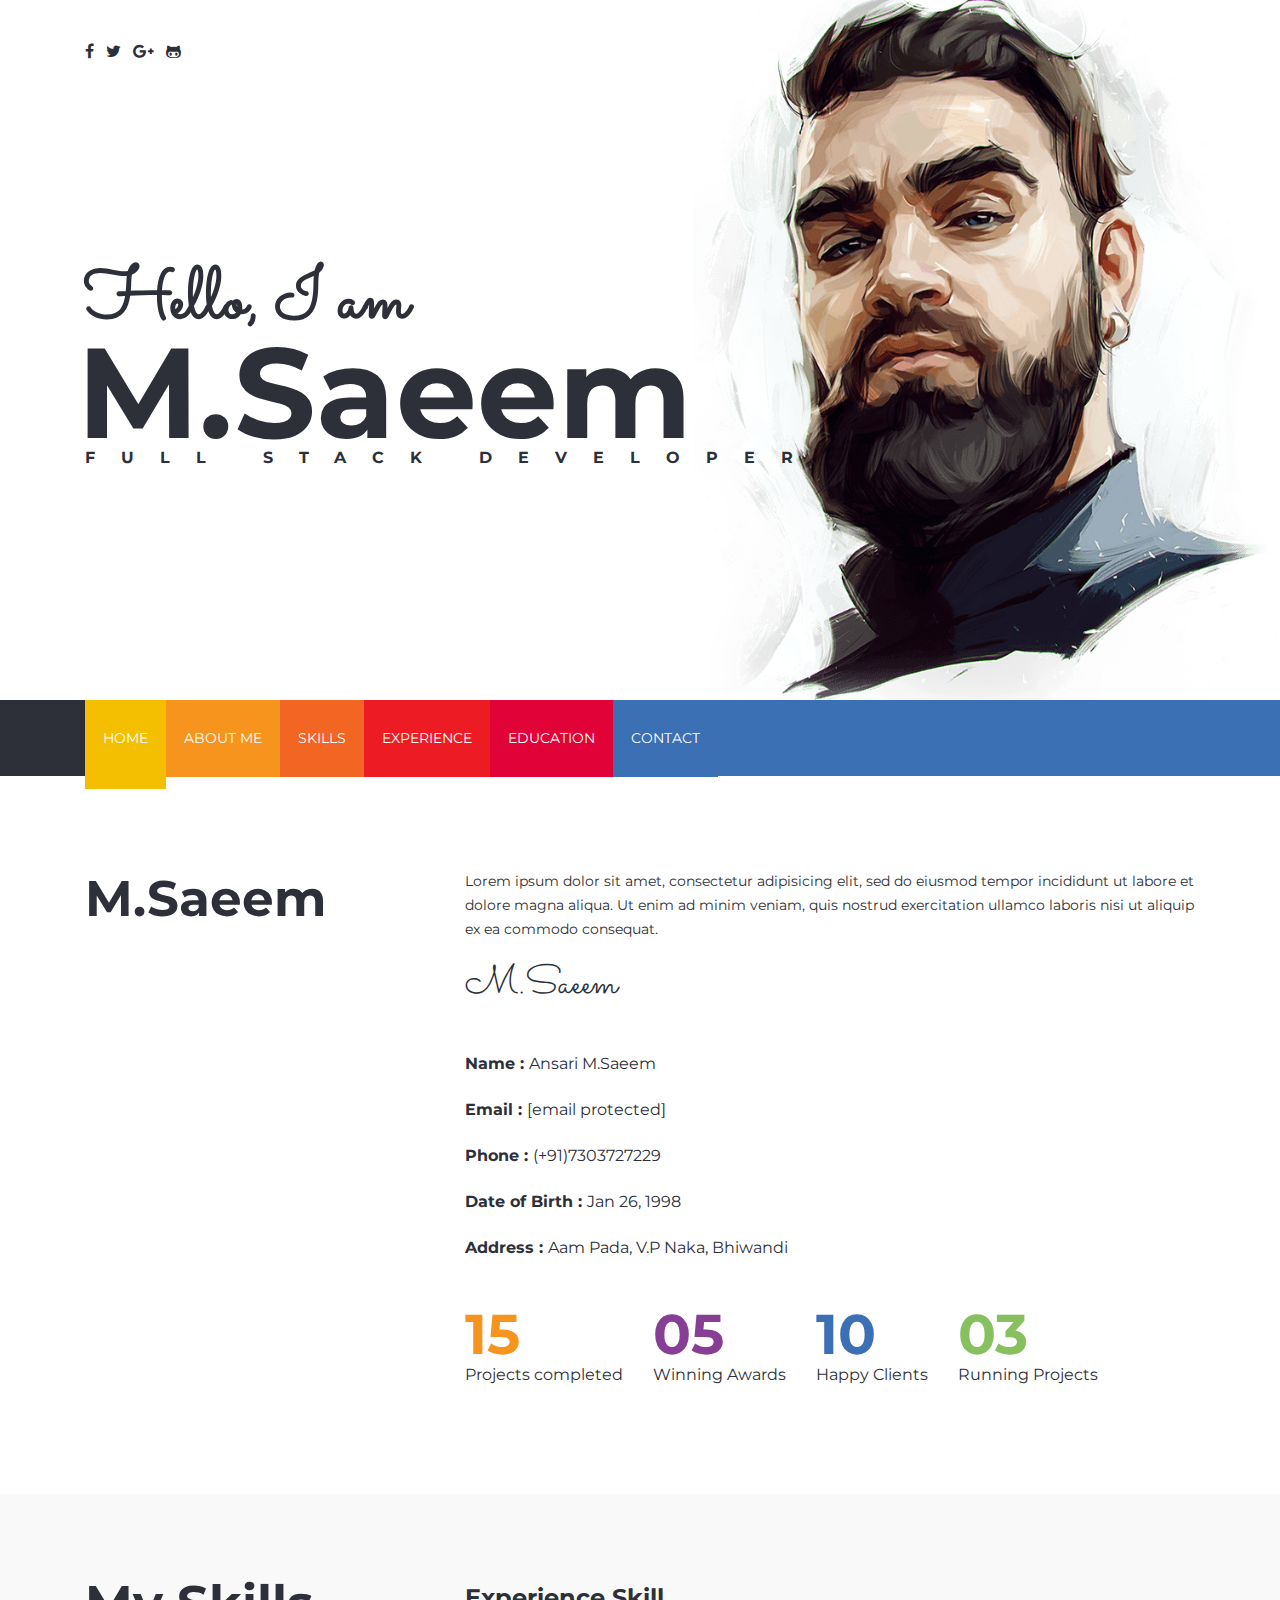
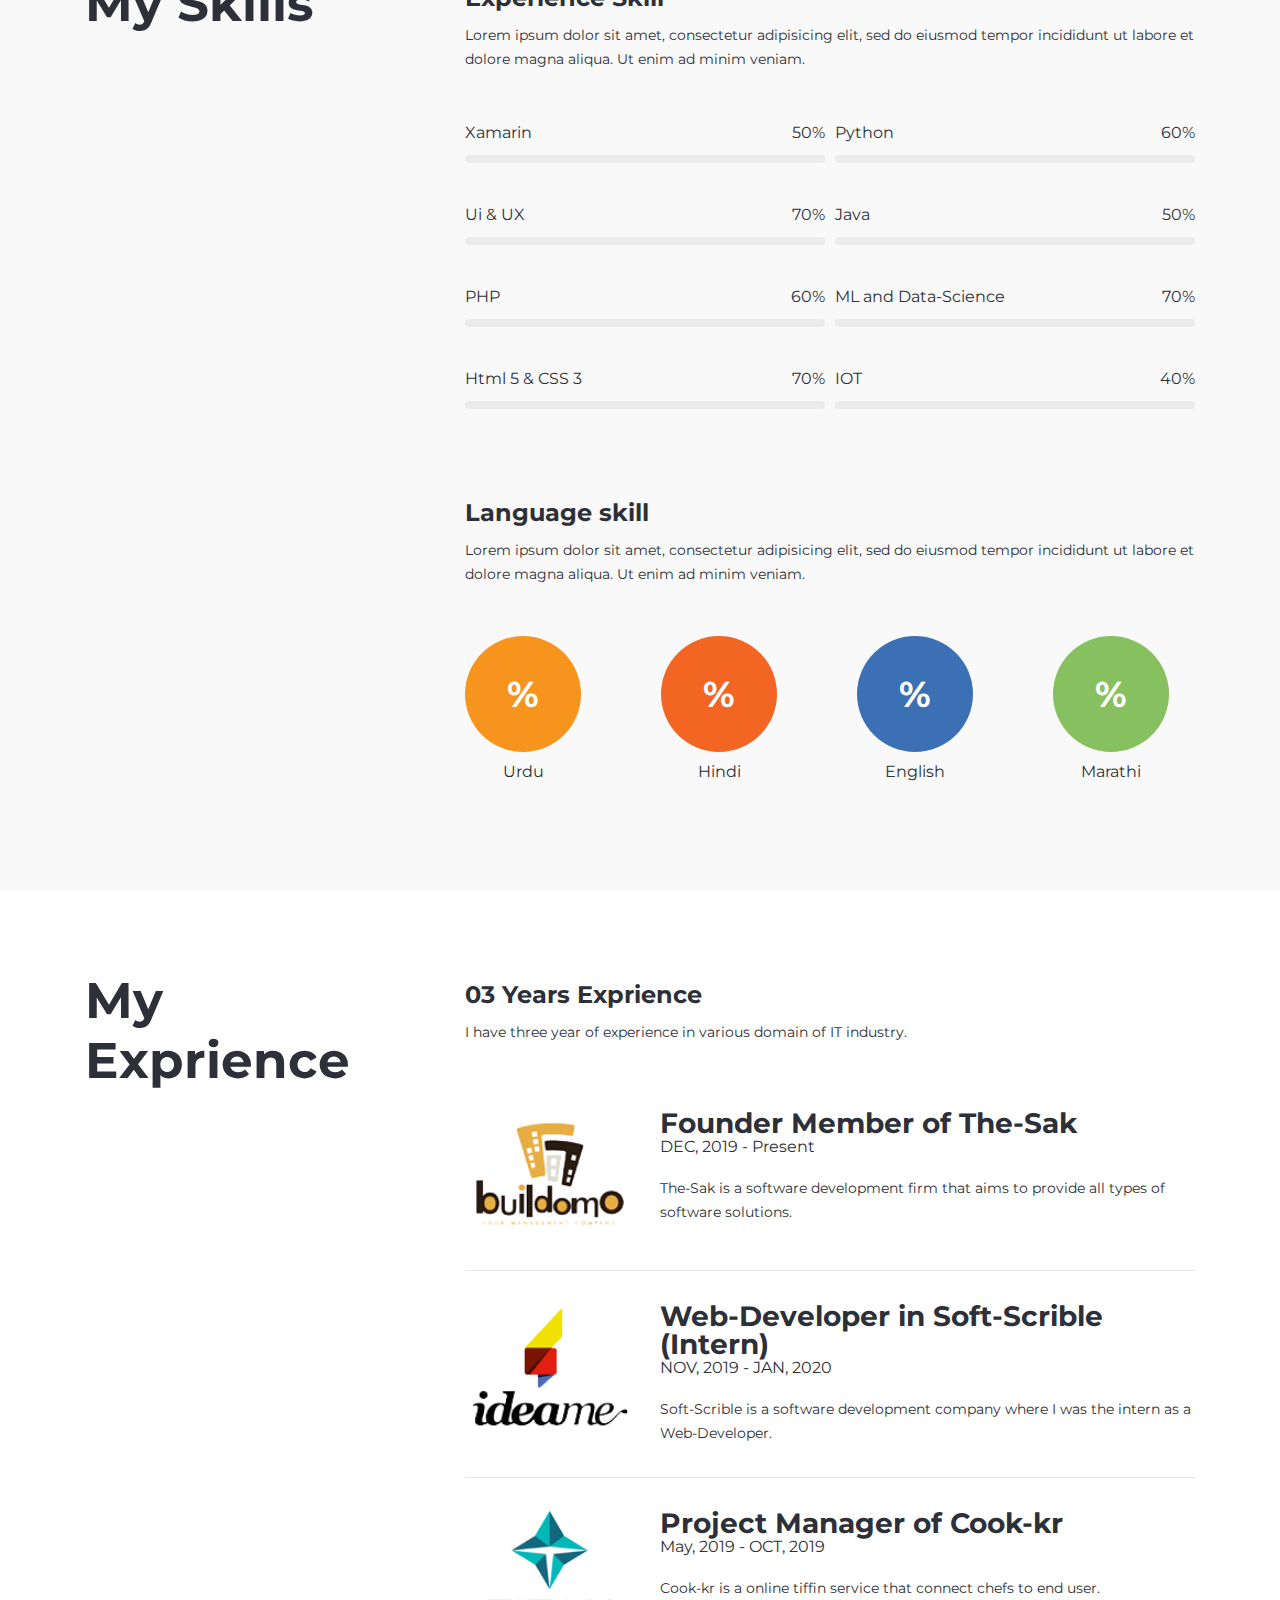
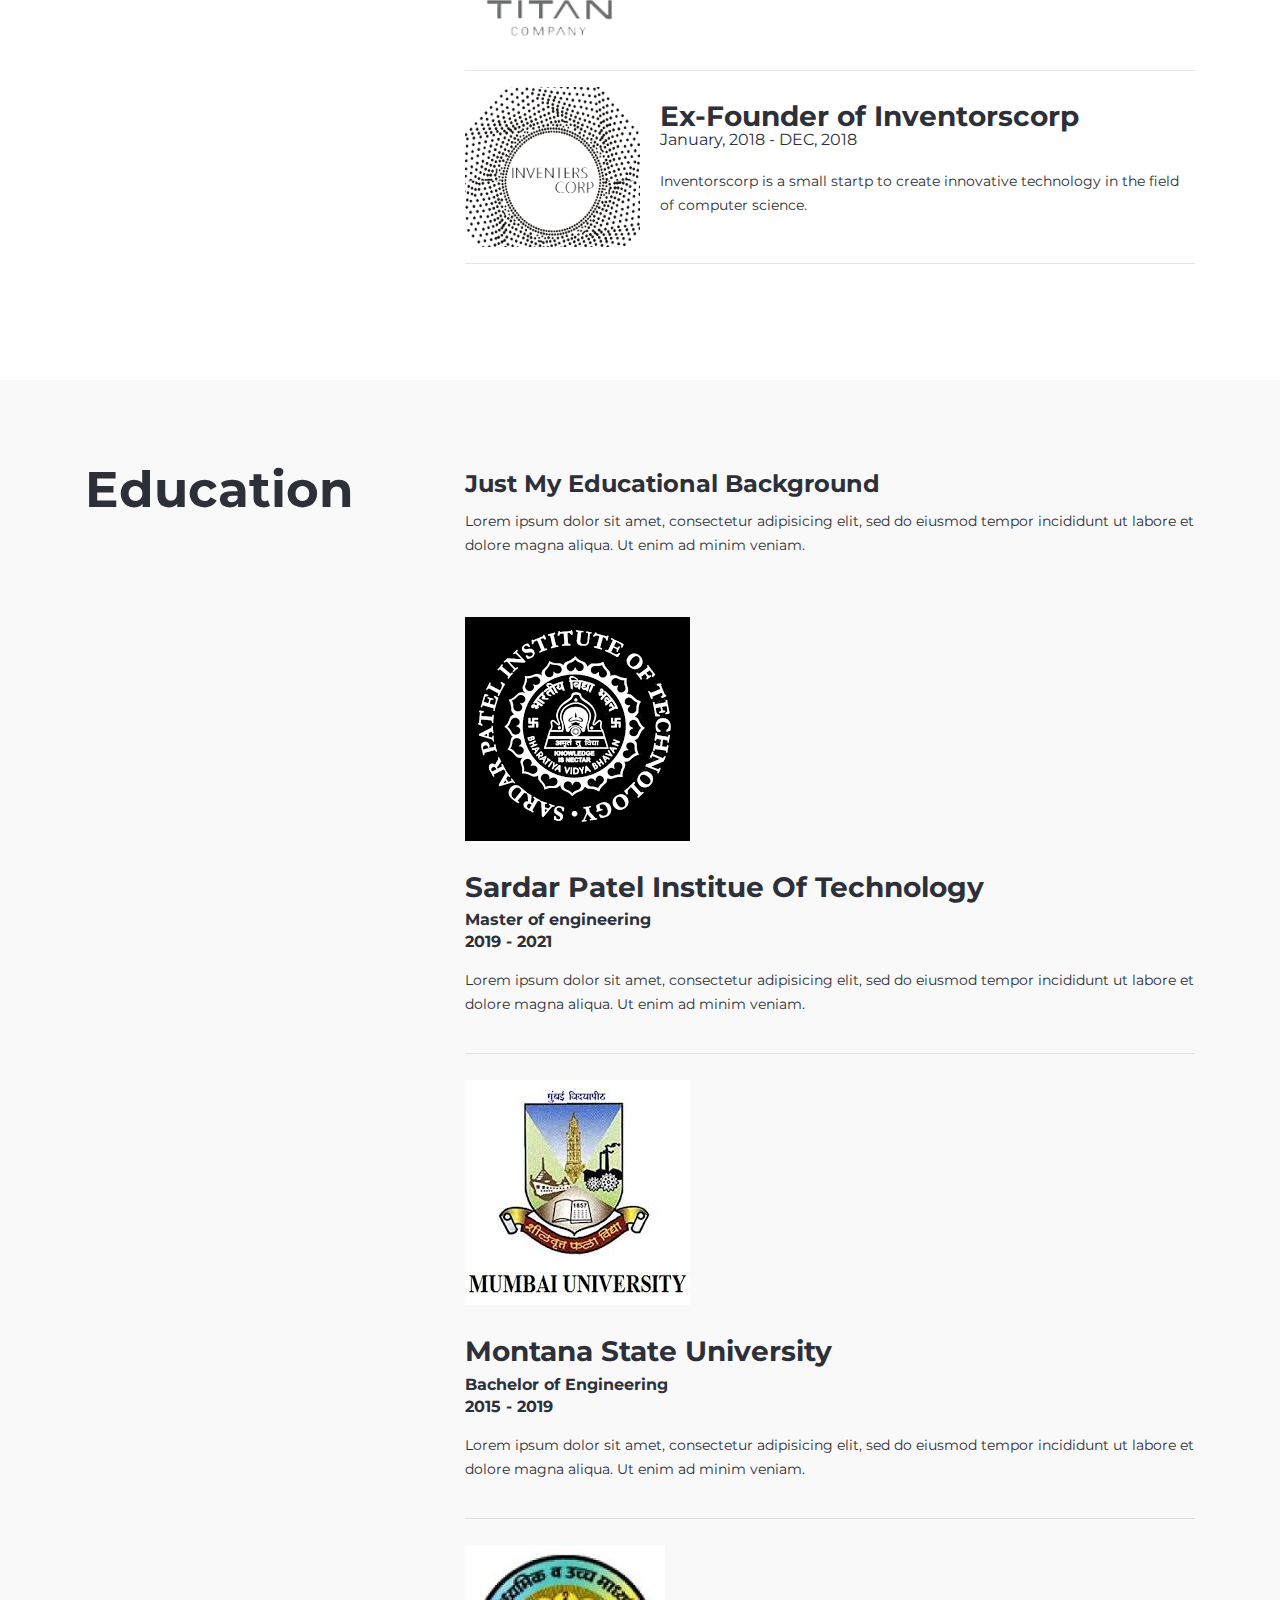
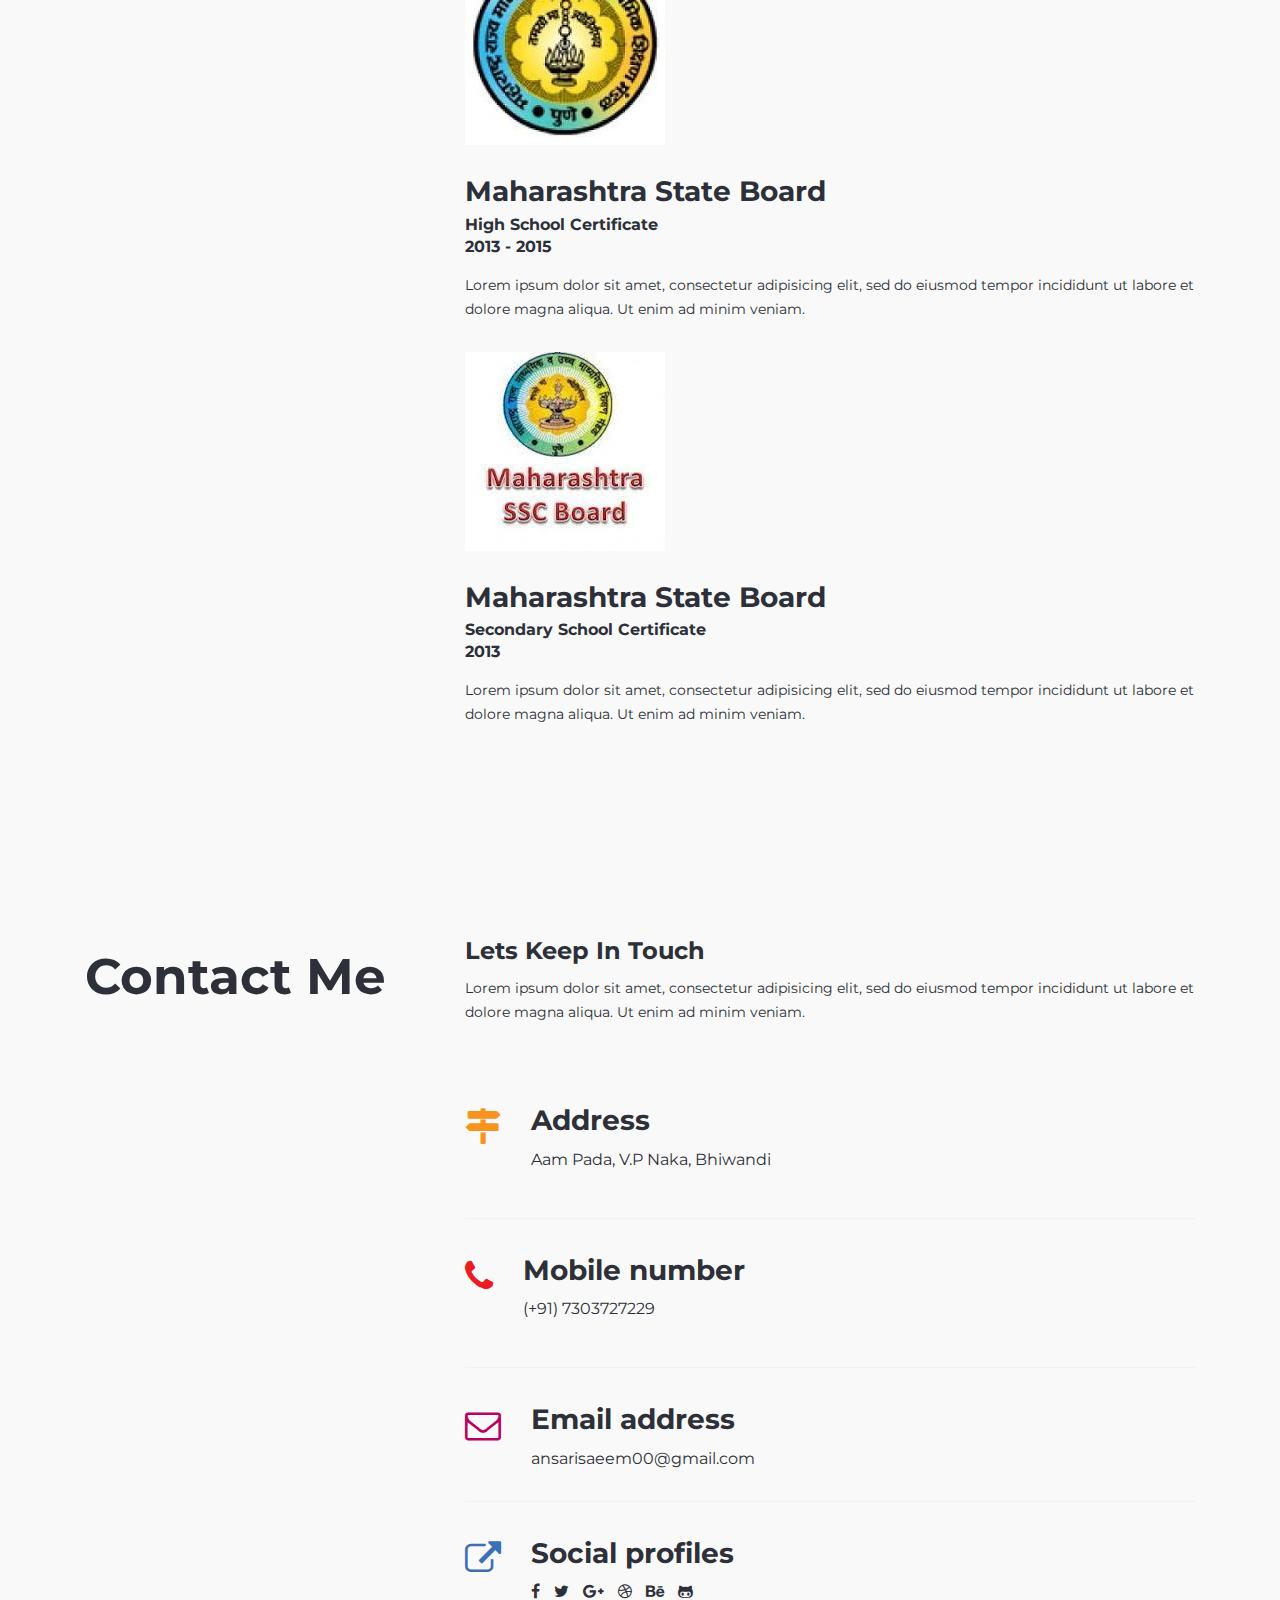
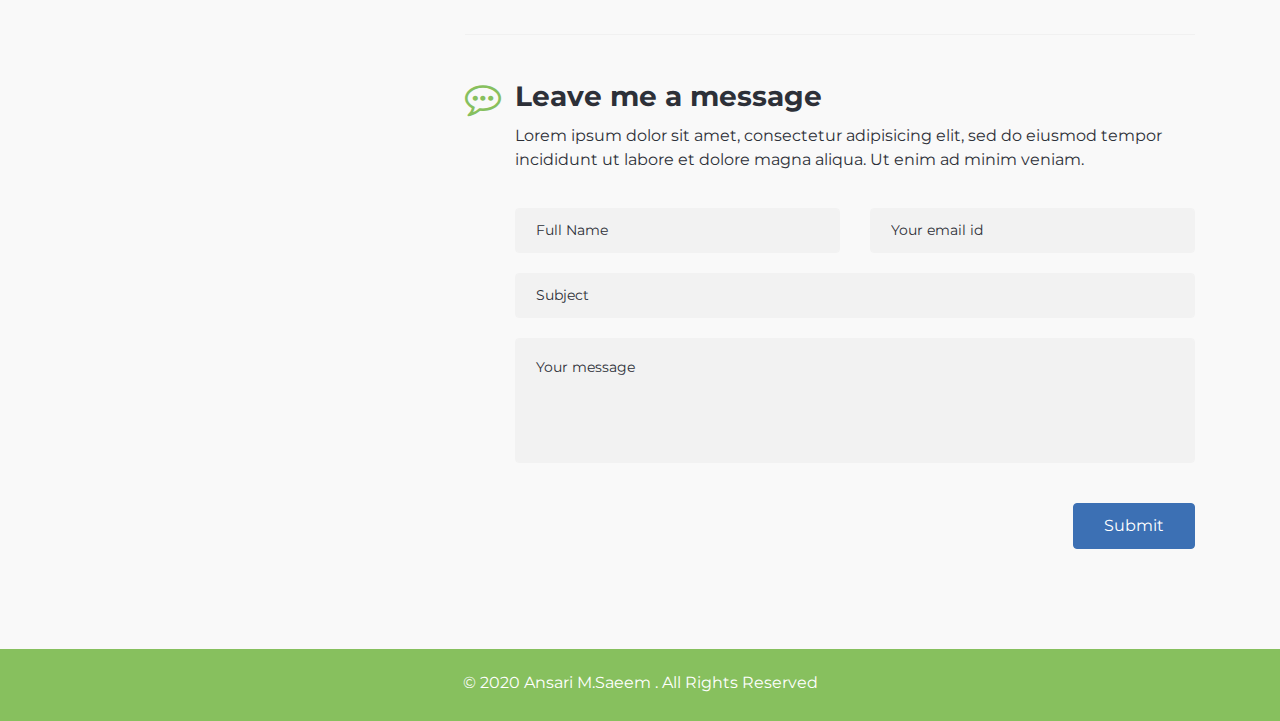
<file: index.html>
<!DOCTYPE html>
<html lang="en">
    <head><meta http-equiv="Content-Type" content="text/html; charset=UTF-8" />
        <meta charset="utf-8">
        <meta http-equiv="X-UA-Compatible" content="IE=edge">
        <meta name="viewport" content="width=device-width, initial-scale=1">
        <meta name="author" content="Theme Region">
        <meta name="description" content="">
        <title> M.Saeem Ansari | A Full-Stack Develope and Designer  </title>
        <!-- CSS -->
        <link rel="stylesheet" href="css/bootstrap.min.css">
        <link rel="stylesheet" href="css/font-awesome.min.css">       
        <link rel="stylesheet" href="css/magnific-popup.css">       
        <link rel="stylesheet" href="css/animate.css">       
        <link rel="stylesheet" href="css/main.css"> 
        <link rel="stylesheet" href="css/responsive.css"> 
        <!-- Fonts -->
        <link href="https://fonts.googleapis.com/css?family=Montserrat:400,700|Sacramento" rel="stylesheet">
        <!-- icons -->
        <link rel="icon" href="images/ico/favicon.ico"> 
        <link rel="apple-touch-icon-precomposed" sizes="144x144" href="images/ico/apple-touch-icon-144-precomposed.png">
        <link rel="apple-touch-icon-precomposed" sizes="114x114" href="images/ico/apple-touch-icon-114-precomposed.png">
        <link rel="apple-touch-icon-precomposed" sizes="72x72" href="images/ico/apple-touch-icon-72-precomposed.png">
        <link rel="apple-touch-icon-precomposed" sizes="57x57" href="images/ico/apple-touch-icon-57-precomposed.png">    
    </head>
    <body>
        <div class="main-wrapper home-two">
            <div id="home-banner">
                <div class="container">
                    <div class="row">
                        <div class="col-sm-9">
                            <div class="banner-content">
                                <div class="home-social">
                                    <ul class="list-inline">
                                        <li class="list-inline-item">
                                            <a href="#"><i class="fa fa-facebook" aria-hidden="true"></i></a></li>
                                        <li class="list-inline-item"><a href="#"><i class="fa fa-twitter" aria-hidden="true"></i></a></li>

                                        <li class="list-inline-item"><a href="#"><i class="fa fa-google-plus" aria-hidden="true"></i></a></li>

                                        <li class="list-inline-item"><a href="#"><i class="fa fa-github-alt" aria-hidden="true"></i></a></li>
                                    </ul>                                    
                                </div>
                                <div class="banner-info">
                                    <h1>Hello, I am</h1>
                                    <h2>M.Saeem  </h2>
                                    <h3>Full Stack Developer</h3>
                                </div>
                            </div>
                        </div>
                    </div><!-- row -->
                </div><!-- container -->
            </div><!-- home-banner --> 
            <div class="container">
                <div id="navigation" class="menu-two">
                    <div class="navbar navbar-expand-lg">
                        <div class="navbar-header">
                            <button class="navbar-toggler" type="button" data-toggle="collapse" data-target=".navbar-collapse" aria-controls="navbar-collapse" aria-expanded="false" aria-label="Toggle navigation">
                                <span class="navbar-toggler-icon"><i class="fa fa-align-justify"></i></span>
                            </button>
                              
                        </div>    
                        <div id="navbar-collapse" class="collapse navbar-collapse">
                            <nav id="mainmenu">
                                <ul class="nav navbar-nav"> 
                                    <li class=" scroll current"><a href="#home-banner">Home</a></li>
                                    <li class="scroll"><a href="#about">About Me</a></li>
                                     <li class="scroll"><a href="#skill">Skills</a></li>
                                     <li class="scroll"><a href="#exprience">Experience</a></li>
                                     <li class="scroll"><a href="#education">Education</a></li>
                                     
                                     <li class="scroll"><a href="#contact">Contact</a></li>
                                     
                                </ul>
                            </nav>
                        </div>  
                    </div><!-- navbar -->                                
                </div><!-- navigation -->                     
            </div><!-- container -->          
            <div id="about" class="about-section section-padding">
                <div class="container">
                    <div class="row">
                        <div class="col-md-4">
                            <div class="section-title">
                                <h1>M.Saeem </h1>
                            </div>                            
                        </div>
                        <div class="col-md-8">
                            <div class="about-info">
                                <p>Lorem ipsum dolor sit amet, consectetur adipisicing elit, sed do eiusmod tempor incididunt ut labore et dolore magna aliqua. Ut enim ad minim veniam, quis nostrud exercitation ullamco laboris nisi ut aliquip ex ea commodo consequat.</p>
                                <div class="signature">
                                    <h1>M.Saeem </h1>
                                </div>
                            </div>
                            <address>
                                <p><span>Name : </span> Ansari M.Saeem </p>
                                <p><span>Email : </span> <a href="index.html" class="__cf_email__" data-cfemail="422b36312f2702313730382b2e252727296c212d2f">[email&#160;protected]</a></p>
                                <p><span>Phone : </span> (+91)7303727229</p>
                                <p><span>Date of Birth : </span> Jan 26, 1998</p>
                                <p><span>Address : </span> Aam Pada, V.P Naka, Bhiwandi</p>
                            </address>
                            <ul class="achievement">
                                <li class="achievement-info">
                                    <span class="counter">15</span>
                                    <h4>Projects completed</h4>
                                </li> 
                                <li class="achievement-info">
                                    <span class="counter counter1">05</span>
                                    <h4>Winning Awards</h4>
                                </li> 
                                <li class="achievement-info">
                                    <span class="counter counter2">10</span>
                                    <h4>Happy Clients</h4>
                                </li> 
                                <li class="achievement-info">
                                    <span class="counter counter3">03</span>
                                    <h4>Running Projects</h4>
                                </li>                            
                            </ul>
                        </div>
                    </div><!-- row -->
                </div><!-- container -->
            </div><!-- about section -->
            <div id="skill" class="skill-section bg-color section-padding">
                <div class="container">
                    <div class="row">
                        <div class="col-md-4">
                            <div class="section-title">
                                <h1>My Skills</h1>
                            </div>                            
                        </div>
                        <div class="col-md-8">
                            <div class="section-content">
                                <div class="text-info">
                                    <h4>Experience Skill</h4>
                                    <p>Lorem ipsum dolor sit amet, consectetur adipisicing elit, sed do eiusmod tempor incididunt ut labore et dolore magna aliqua. Ut enim ad minim veniam.</p>
                                </div>
                                <div class="progress-content">
                                    <div class="rating-bar bar-left">
                                        <label>Xamarin</label>
                                        <span class="rating-count pull-right">50%</span>
                                        <div class="skill-progress">
                                            <div class="progress">
                                                <div class="progress-bar" role="progressbar" aria-valuenow="50" aria-valuemin="0" aria-valuemax="100" >
                                                </div>
                                            </div>
                                        </div>
                                        <label>Ui & UX</label>
                                        <span class="rating-count pull-right">70%</span>
                                        <div class="skill-progress">
                                            <div class="progress">
                                                <div class="progress-bar bar5" role="progressbar" aria-valuenow="70" aria-valuemin="0" aria-valuemax="100" >
                                                </div>
                                            </div>
                                        </div>
                                        <label>PHP</label>
                                        <span class="rating-count pull-right">60%</span>
                                        <div class="skill-progress">
                                            <div class="progress">
                                                <div class="progress-bar bar1" role="progressbar" aria-valuenow="60" aria-valuemin="0" aria-valuemax="100" >
                                                </div>
                                            </div>
                                        </div>
                                        <label>Html 5 & CSS 3</label>
                                        <span class="rating-count pull-right">70%</span>
                                        <div class="skill-progress">
                                            <div class="progress">
                                                <div class="progress-bar bar2" role="progressbar" aria-valuenow="70" aria-valuemin="0" aria-valuemax="100" >
                                                </div>
                                            </div>
                                        </div>
                                    </div>                                
                                    <div class="skill rating-bar bar-right">
                                        <label>Python</label>
                                        <span class="rating-count pull-right">60%</span>
                                        <div class="skill-progress">
                                            <div class="progress">
                                                <div class="progress-bar bar3" role="progressbar" aria-valuenow="80" aria-valuemin="0" aria-valuemax="100" >
                                                </div>
                                            </div>
                                        </div>
                                        <label>Java</label>
                                        <span class="rating-count pull-right">50%</span>
                                        <div class="skill-progress">
                                            <div class="progress">
                                                <div class="progress-bar bar4" role="progressbar" aria-valuenow="50" aria-valuemin="0" aria-valuemax="100" >
                                                </div>
                                            </div>
                                        </div>
                                        <label>ML and Data-Science</label>
                                        <span class="rating-count pull-right">70%</span>
                                        <div class="skill-progress">
                                            <div class="progress">
                                                <div class="progress-bar bar6" role="progressbar" aria-valuenow="70" aria-valuemin="0" aria-valuemax="100" >
                                                </div>
                                            </div>
                                        </div>
                                        <label>IOT</label>
                                        <span class="rating-count pull-right">40%</span>
                                        <div class="skill-progress">
                                            <div class="progress">
                                                <div class="progress-bar bar5" role="progressbar" aria-valuenow="40" aria-valuemin="0" aria-valuemax="100" >
                                                </div>
                                            </div>
                                        </div>
                                    </div> 
                                </div>                               
                                <div class="language-skill">
                                    <div class="text-info">
                                        <h4>Language skill</h4>
                                        <p>Lorem ipsum dolor sit amet, consectetur adipisicing elit, sed do eiusmod tempor incididunt ut labore et dolore magna aliqua. Ut enim ad minim veniam.</p>
                                    </div>
                                    <ul>
                                        <li class="chart" data-percent="100">
                                            <span class="percent"></span>
                                            <h5>Urdu</h5>
                                        </li>
                                        <li class="chart" data-percent="70">
                                            <span class="percent percent1"></span>
                                            <h5>Hindi</h5>
                                        </li>
                                        <li class="chart" data-percent="80">
                                            <span class="percent percent2"></span>
                                            <h5>English</h5>
                                        </li>
                                        <li class="chart" data-percent="30">
                                            <span class="percent percent3"></span>
                                            <h5>Marathi</h5>
                                        </li>                                    
                                    </ul>
                                </div><!-- more skill -->                             
                            </div>                                             
                        </div>
                    </div><!-- row -->
                </div><!-- container -->
            </div><!-- skill section -->
            <div id="exprience" class="exprience-section section-padding">
                <div class="container">
                    <div class="row">
                        <div class="col-md-4">
                            <div class="section-title">
                                <h1>My Exprience</h1>
                            </div>                            
                        </div>
                        <div class="col-md-8">
                            <div class="text-info">
                                <h4>03 Years Exprience</h4>
                                <p>I have three year of experience in various domain of IT industry.</p>
                            </div>
                            <div class="exprience">
                                <div class="exprience-image">
                                    <img class="img-fluid" src="images/exprience/1.png" alt="Image">
                                </div>
                                <div class="exprience-info">
                                    <h3>Founder Member of The-Sak</h3>
                                    <h5>DEC, 2019 - Present </h5>
                                    <p>The-Sak is a software development firm that aims to provide all types of software solutions.</p>
                                </div>                            
                            </div>
                            <hr>
                            <div class="exprience">
                                <div class="exprience-image">
                                    <img class="img-fluid" src="images/exprience/2.png" alt="Image">
                                </div>
                                <div class="exprience-info">
                                    <h3>Web-Developer in Soft-Scrible (Intern)</h3>
                                    <h5>NOV, 2019 - JAN, 2020 </h5>
                                    <p>Soft-Scrible is a software development company where I was the intern as a Web-Developer.</p>
                                </div>                            
                            </div>
                            <hr>
                            <div class="exprience">
                                <div class="exprience-image">
                                    <img class="img-fluid" src="images/exprience/3.png" alt="Image">
                                </div>
                                <div class="exprience-info">
                                    <h3>Project Manager of Cook-kr</h3>
                                    <h5>May, 2019 - OCT, 2019 </h5>
                                    <p>Cook-kr is a online tiffin service that connect chefs to end user.</p>
                                </div>                            
                            </div>
                            <hr>
                            <div class="exprience">
                                <div class="exprience-image">
                                    <img class="img-fluid" src="images/exprience/inventer.png" alt="Image">
                                </div>
                                <div class="exprience-info">
                                    <h3>Ex-Founder of Inventorscorp</h3>
                                    <h5>January, 2018 - DEC, 2018 </h5>
                                    <p>Inventorscorp is a small startp to create innovative technology in the field of computer science.</p>
                                </div>                            
                            </div>
                            <hr>
                        </div>
                    </div><!-- row -->
                </div><!-- container -->
            </div><!-- exprience section -->
            
            <div id="education" class="education-section bg-color section-padding">
                <div class="container">
                    <div class="row">
                        <div class="col-md-4">
                            <div class="section-title">
                                <h1>Education</h1>
                            </div>                           
                        </div>
                        <div class="col-md-8">
                            <div class="section-content">
                                <div class="text-info">
                                    <h4>Just My Educational Background</h4>
                                    <p>Lorem ipsum dolor sit amet, consectetur adipisicing elit, sed do eiusmod tempor incididunt ut labore et dolore magna aliqua. Ut enim ad minim veniam.</p>
                                </div>
                                <div class="education-info">
                                    <img class="img-fluid" src="images/education/spit.png" alt="Image">
                                    <h3>Sardar Patel Institue Of Technology</h3>
                                    <h5>Master of engineering</h5>
                                    <h6>2019 - 2021</h6>
                                    <p>Lorem ipsum dolor sit amet, consectetur adipisicing elit, sed do eiusmod tempor incididunt ut labore et dolore magna aliqua. Ut enim ad minim veniam.</p>
                                </div>
                                <hr>
                                <div class="education-info">
                                    <img class="img-fluid" src="images/education/mu.jpeg" alt="Image">
                                    <h3>Montana State University</h3>
                                    <h5>Bachelor of Engineering</h5>
                                    <h6>2015 - 2019</h6>
                                    <p>Lorem ipsum dolor sit amet, consectetur adipisicing elit, sed do eiusmod tempor incididunt ut labore et dolore magna aliqua. Ut enim ad minim veniam.</p>
                                </div>
                                <hr>
                                <div class="education-info">
                                    <img class="img-fluid" src="images/education/hsc.jpeg" alt="Image">
                                    <h3>Maharashtra State Board </h3>
                                    <h5>High School Certificate</h5>
                                    <h6>2013 - 2015</h6>
                                    <p>Lorem ipsum dolor sit amet, consectetur adipisicing elit, sed do eiusmod tempor incididunt ut labore et dolore magna aliqua. Ut enim ad minim veniam.</p>
                                </div>
                                <div class="education-info">
                                    <img class="img-fluid" src="images/education/ssc.jpeg" alt="Image">
                                    <h3>Maharashtra State Board </h3>
                                    <h5>Secondary School Certificate</h5>
                                    <h6>2013</h6>
                                    <p>Lorem ipsum dolor sit amet, consectetur adipisicing elit, sed do eiusmod tempor incididunt ut labore et dolore magna aliqua. Ut enim ad minim veniam.</p>
                                </div>
                            </div>
                        </div>
                    </div><!-- row -->
                </div><!-- container -->
            </div><!-- education section -->

            <div id="contact" class="contact-section bg-color section-padding">
                <div class="container">
                    <div class="row">
                        <div class="col-md-4">
                            <div class="section-title">
                                <h1>Contact Me</h1>
                            </div>                            
                        </div>
                        <div class="col-md-8">
                            <div class="section-content">
                                <div class="text-info">
                                    <h4>Lets Keep In Touch</h4>
                                    <p>Lorem ipsum dolor sit amet, consectetur adipisicing elit, sed do eiusmod tempor incididunt ut labore et dolore magna aliqua. Ut enim ad minim veniam.</p>
                                </div>
                                <div class="address">
                                    <ul>
                                        <li>
                                            <div class="icons">
                                                <i class="fa fa-map-signs" aria-hidden="true"></i>
                                            </div>
                                            <h3>Address</h3>
                                            <p>Aam Pada, V.P Naka, Bhiwandi</p>
                                        </li>
                                        <li>
                                            <div class="icons icons1">
                                                <i class="fa fa-phone" aria-hidden="true"></i>
                                            </div>
                                            <h3>Mobile number</h3>
                                            <p>(+91) 7303727229</p>
                                        </li>
                                        <li>
                                            <div class="icons icons2">
                                                <i class="fa fa-envelope-o" aria-hidden="true"></i>
                                            </div>
                                            <h3>Email address</h3>
                                            <a href="#"><span class="__cf_email__" data-cfemail="39504d4a545c794a4c4b4350555e5c5c52175a5654">ansarisaeem00@gmail.com</span></a>
                                        </li>
                                        <li>
                                            <div class="icons icons3">
                                                <i class="fa fa-external-link" aria-hidden="true"></i>
                                            </div>
                                            <h3>Social profiles</h3>
                                            <ul class="social list-inline">
                                                <li><a href="#"><i class="fa fa-facebook" aria-hidden="true"></i></a></li>
                                                <li><a href="#"><i class="fa fa-twitter" aria-hidden="true"></i></a></li>
                                                <li><a href="#"><i class="fa fa-google-plus" aria-hidden="true"></i></a></li>
                                                <li><a href="#"><i class="fa fa-dribbble" aria-hidden="true"></i></a></li>
                                                <li><a href="#"><i class="fa fa-behance" aria-hidden="true"></i></a></li>
                                                <li><a href="#"><i class="fa fa-github-alt" aria-hidden="true"></i></a></li>
                                            </ul>
                                        </li>
                                    </ul>                            
                                </div>
                                <div class="contact">
                                    <div class="contact-info">
                                        <div class="title">
                                            <div class="icons">
                                                <i class="fa fa-commenting-o" aria-hidden="true"></i> 
                                            </div>                                
                                            <h3>Leave me a message</h3>
                                        </div>                            
                                        <p>Lorem ipsum dolor sit amet, consectetur adipisicing elit, sed do eiusmod tempor incididunt ut labore et dolore magna aliqua. Ut enim ad minim veniam.</p>
                                    </div>
                                    <form id="contact-form" class="contact-form" name="contact-form" method="post" action="#">
                                        <div class="row">
                                            <div class="col-sm-6">
                                                <div class="form-group">
                                                    <input type="text" class="form-control" required="required" placeholder="Full Name">
                                                </div>
                                            </div>
                                            <div class="col-sm-6">
                                                <div class="form-group">
                                                    <input type="email" class="form-control" required="required" placeholder="Your email id">
                                                </div> 
                                            </div>
                                            <div class="col-sm-12">
                                                <div class="form-group">
                                                    <input type="text" class="form-control" required="required" placeholder="Subject">
                                                </div> 
                                            </div>
                                            <div class="col-sm-12">
                                                <div class="form-group">
                                                    <textarea name="message" required="required" class="form-control" rows="7" placeholder="Your message"></textarea>
                                                </div>             
                                            </div>     
                                        </div>
                                        <div class="form-group pull-right">
                                            <button type="submit" class="btn btn-primary">Submit</button>
                                        </div>
                                    </form>                            
                                </div>
                            </div>
                        </div>
                    </div><!-- row -->
                </div><!-- container -->
            </div><!-- contact section -->

            </div><!-- blog section -->
            

<!--    Resume
            <div id="profile" class="profile-section  bg-color section-padding">
                <div class="container">
                    <div class="row">
                        <div class="col-md-4">
                            <div class="section-title">
                                <h1>My Resume</h1>
                            </div>
                        </div>
                        <div class="col-md-8">
                            <div class="section-content">
                                <div class="profile-logo">
                                    <img class="img-fluid" src="images/profile.jpg" alt="Image">
                                </div>
                                <div class="profile-info">
                                    <h1>M.Saeem </h1>
                                    <h4>Web Developer</h4>
                                    <address>
                                        <p>Address: Aam Pada, V.P Naka, Bhiwandi <br> Phone: +012 345 678 910 <br> <a href="#">Email: <span class="__cf_email__" data-cfemail="dcb5a8afb1b99cafa9aea6b5b0b9bbb9b9b7f2bfb3b1">[email&#160;protected]</span></a></p>
                                    </address>
                                </div> 
                                <div class="career-objective">
                                    <div class="title">
                                        <div class="icons">
                                            <i class="fa fa-black-tie" aria-hidden="true"></i>
                                        </div>                                    
                                        <h3>Career Objective</h3>
                                   </div> 
                                    <div class="sub-content">
                                        <p>Lorem ipsum dolor sit amet, consectetur adipisicing elit, sed do eiusmod tempor incididunt ut labore et dolore magna aliqua. Ut enim ad minim veniam, quis nostrud exercitation ullamco laboris nisi ut aliquip ex ea commodo consequat.Duis aute irure dolor in reprehenderit in voluptate velit esse cillum dolore eu fugiat nulla pariatur.</p>
                                    </div>
                                </div>
                                <hr>
                                <div class="work-history">
                                    <div class="title">
                                        <div class="icons">
                                            <i class="fa fa-briefcase" aria-hidden="true"></i>
                                        </div>                                    
                                        <h3>Work History</h3>
                                    </div>
                                    <div class="sub-content">
                                        <div class="history">
                                            <h5>Senior Graphic Designer @ Buildomo</h5>
                                            <h6>2012 - Present</h6>
                                            <p>Lorem ipsum dolor sit amet, consectetur adipisicing elit, sed do eiusmod tempor incididunt ut labore et dolore magna aliqua.</p>
                                        </div>
                                        <hr>
                                        <div class="history">
                                            <h5>Former Graphic Designer @ Ideame</h5>
                                            <h6>2011 - 2012</h6>
                                            <p>Lorem ipsum dolor sit amet, consectetur adipisicing elit, sed do eiusmod tempor incididunt ut labore et dolore magna aliqua.</p>
                                        </div>
                                        <hr>
                                        <div class="history">
                                            <h5>Head of Design @ Titan Compnay</h5>
                                            <h6>2005 - 2011</h6>
                                            <p>Lorem ipsum dolor sit amet, consectetur adipisicing elit, sed do eiusmod tempor incididunt ut labore et dolore magna aliqua.</p>
                                        </div>
                                        <hr>
                                        <div class="history">
                                            <h5>Graphic Designer @ Precision</h5>
                                            <h6>2004 - 2005</h6>
                                            <p>Lorem ipsum dolor sit amet, consectetur adipisicing elit, sed do eiusmod tempor incididunt ut labore et dolore magna aliqua.</p>
                                        </div>
                                        <hr>
                                        <div class="history">
                                            <h5>Graphic Designer (Intern) @ Costa Rica Fruit Compnay</h5>
                                            <h6>2002 - 2004</h6>
                                            <p>Lorem ipsum dolor sit amet, consectetur adipisicing elit, sed do eiusmod tempor incididunt ut labore et dolore magna aliqua.</p>
                                        </div>
                                    </div>
                                </div>
                                <hr> 
                                <div class="educational-background">
                                    <div class="title">
                                        <div class="icons">
                                            <i class="fa fa-graduation-cap" aria-hidden="true"></i>
                                        </div>                                    
                                        <h3>Educational Background</h3>                                    
                                    </div>
                                    <div class="sub-content">
                                        <div class="education">
                                            <h5>Masters of Arts @ Montana Satet University</h5>
                                            <p>1999 - 2001</p>
                                        </div>
                                        <hr>
                                        <div class="education">
                                            <h5>Bachalor of Arts @ Universty of Bristol</h5>
                                            <p>1995 - 1999</p>
                                        </div>
                                        <hr>
                                        <div class="education">
                                            <h5>Diploma in Graphics Design @ Cincinnati Christian University</h5>
                                            <p>1993 - 1995</p>
                                        </div>
                                    </div>
                                </div>
                                <hr>
                                <div class="language-proficiency">
                                    <div class="title">
                                        <div class="icons">
                                            <i class="fa fa-language" aria-hidden="true"></i>
                                        </div>                                  
                                        <h3>Language Proficiency</h3>
                                    </div>
                                    <div class="sub-content">
                                        <ul class="list-inline">
                                            <li>
                                                <h5>English</h5>
                                                <ul>
                                                    <li><i class="fa fa-star" aria-hidden="true"></i></li>
                                                    <li><i class="fa fa-star" aria-hidden="true"></i></li>
                                                    <li><i class="fa fa-star" aria-hidden="true"></i></li>
                                                    <li><i class="fa fa-star" aria-hidden="true"></i></li>
                                                    <li><i class="fa fa-star-o" aria-hidden="true"></i></li>
                                                </ul>
                                            </li>
                                            <li>
                                                <h5>German</h5>
                                                <ul>
                                                    <li><i class="fa fa-star" aria-hidden="true"></i></li>
                                                    <li><i class="fa fa-star" aria-hidden="true"></i></li>
                                                    <li><i class="fa fa-star" aria-hidden="true"></i></li>
                                                    <li><i class="fa fa-star-o" aria-hidden="true"></i></li>
                                                    <li><i class="fa fa-star-o" aria-hidden="true"></i></li>
                                                </ul>
                                            </li>
                                            <li>
                                                <h5>Sh5anish</h5>
                                                <ul>
                                                    <li><i class="fa fa-star" aria-hidden="true"></i></li>
                                                    <li><i class="fa fa-star" aria-hidden="true"></i></li>
                                                    <li><i class="fa fa-star" aria-hidden="true"></i></li>
                                                    <li><i class="fa fa-star" aria-hidden="true"></i></li>
                                                    <li><i class="fa fa-star" aria-hidden="true"></i></li>
                                                </ul>
                                            </li>
                                            <li>
                                                <h5>Latin</h5>
                                                <ul>
                                                    <li><i class="fa fa-star" aria-hidden="true"></i></li>
                                                    <li><i class="fa fa-star" aria-hidden="true"></i></li>
                                                    <li><i class="fa fa-star-o" aria-hidden="true"></i></li>
                                                    <li><i class="fa fa-star-o" aria-hidden="true"></i></li>
                                                    <li><i class="fa fa-star-o" aria-hidden="true"></i></li>
                                                </ul>
                                            </li>
                                        </ul>
                                    </div>
                                </div>
                                <hr>
                                <div class="expertise">
                                    <div class="title">
                                        <div class="icons">
                                            <i class="fa fa-thumbs-o-up" aria-hidden="true"></i>
                                        </div>                                  
                                        <h3>Expertise</h3>
                                    </div>                            
                                    <div class="sub-content">
                                        <div class="row">
                                            <div class="col-md-4">
                                                <div class="rating-bar">
                                                    <label>Photoshop</label>
                                                    <div class="skill-progress">
                                                        <div class="progress">
                                                            <div class="progress-bar" role="progressbar" aria-valuenow="90" aria-valuemin="0" aria-valuemax="100" >
                                                            </div>
                                                        </div>
                                                    </div>
                                                    <label>WordPress</label>
                                                    <div class="skill-progress">
                                                        <div class="progress">
                                                            <div class="progress-bar" role="progressbar" aria-valuenow="50" aria-valuemin="0" aria-valuemax="100" >
                                                            </div>
                                                        </div>
                                                    </div>
                                                </div>                                
                                            </div>
                                            <div class="col-md-4">
                                                <div class="skill rating-bar">
                                                    <label>Illustrator</label>
                                                    <div class="skill-progress">
                                                        <div class="progress">
                                                            <div class="progress-bar" role="progressbar" aria-valuenow="40" aria-valuemin="0" aria-valuemax="100" >
                                                            </div>
                                                        </div>
                                                    </div>
                                                    <label>Joomla</label>
                                                    <div class="skill-progress">
                                                        <div class="progress">
                                                            <div class="progress-bar" role="progressbar" aria-valuenow="60" aria-valuemin="0" aria-valuemax="100" >
                                                            </div>
                                                        </div>
                                                    </div>
                                                </div>                                
                                            </div>
                                            <div class="col-md-4">
                                                <div class="skill rating-bar">
                                                    <label>Html 5 & CSS 3</label>
                                                    <div class="skill-progress">
                                                        <div class="progress">
                                                            <div class="progress-bar" role="progressbar" aria-valuenow="95" aria-valuemin="0" aria-valuemax="100" >
                                                            </div>
                                                        </div>
                                                    </div>
                                                    <label>PHP</label>
                                                    <div class="skill-progress">
                                                        <div class="progress">
                                                            <div class="progress-bar" role="progressbar" aria-valuenow="70" aria-valuemin="0" aria-valuemax="100" >
                                                            </div>
                                                        </div>
                                                    </div>
                                                </div>                                
                                            </div>
                                        </div>                                    
                                    </div>
                                </div>
                                <hr>
                                <div class="personal-info">
                                    <div class="title">
                                        <div class="icons">
                                            <i class="fa fa-user-secret" aria-hidden="true"></i>
                                        </div>                                  
                                        <h3>Personal Info</h3>
                                    </div>  
                                    <div class="sub-content">
                                        <ul class="address">
                                            <li><h5>Full Name </h5> <span>:</span>Surzil </li>
                                            <li><h5>Father's Name </h5> <span>:</span>Robert </li>
                                            <li><h5>Mother's Name </h5> <span>:</span>Ismatic Roderos </li>
                                            <li><h5>Date of Birth </h5> <span>:</span>26/01/1982</li>
                                            <li><h5>Birth Place </h5> <span>:</span>United State of America</li>
                                            <li><h5>Nationality </h5> <span>:</span>Canadian</li>
                                            <li><h5>Sex </h5> <span>:</span>Male</li>
                                            <li><h5>Address </h5> <span>:</span>121 King Street, Melbourne Victoria</li>
                                        </ul>
                                    </div>                                
                                </div>
                                <hr>
                                <div class="portfolio">
                                    <div class="title">
                                        <div class="icons">
                                            <i class="fa fa-picture-o" aria-hidden="true"></i>
                                        </div>                                  
                                        <h3>Portfolio</h3>
                                    </div> 
                                    <div class="sub-content">
                                        <ul>
                                            <li><h5>Dribbble </h5> <span>:</span><a href="#">dribbble.com/</a></li>
                                            <li><h5>Website </h5> <span>:</span><a href="#">www.surzil.com/portfolio</a></li>
                                            <li><h5>Flicker </h5> <span>:</span><a href="#">www.flicker.com/-photography</a></li>
                                            <li><h5>Behance </h5> <span>:</span><a href="#">www.behance.com/in</a></li>
                                        </ul>                                    
                                    </div>                                
                                </div>
                                <hr>
                                <div class="declaration">
                                    <div class="title">
                                        <div class="icons">
                                            <i class="fa fa-hand-peace-o" aria-hidden="true"></i>
                                        </div>                                  
                                        <h3>Declaration</h3>
                                    </div>
                                    <div class="sub-content">
                                        <p>Lorem ipsum dolor sit amet, consectetur adipisicing elit, sed do eiusmod tempor incididunt ut labore et dolore magna aliqua. Ut enim ad minim veniam, quis nostrud exercitation ullamco laboris nisi ut aliquip ex ea commodo consequat.Duis aute irure dolor in reprehenderit in voluptate velit esse cillum dolore eu fugiat nulla pariatur. </p>
                                        <div class="signature">
                                            <h1>Surzil </h1>
                                        </div>                                    
                                    </div>                                 
                                </div>
                            </div>
                            <div class="button">
                                <a href="#" class="btn btn-primary">Download My Resume as a .pdf file</a>
                            </div>
                        </div>
                    </div>
                </div>
            </div>

-->


            <div id="footer">
                <div class="container text-center">
                    <div class="footer">
                        <p> &copy; 2020 <a href="#">Ansari M.Saeem .</a> All Rights Reserved</p>
                    </div>
                </div><!-- contaner -->
            </div><!-- footer -->
        </div><!-- main wrapper -->
        <!-- JS -->
        <script src="js/jquery.min.js"></script>
        <script src="js/popper.min.js"></script> 
        <script src="js/bootstrap.min.js"></script> 
        <script src="js/waypoints.min.js"></script>
        <script src="js/counterup.min.js"></script>                 
        <script src="js/inview.min.js"></script>                 
        <script src="js/easypiechart.js"></script>                 
        <script src="js/magnific-popup.min.js"></script>                                     
        <script src="js/main.js"></script>
         
    </body>
</html>
</file>
<file: css/main.css>
/*
    Template Name: Geek
    Template URL: http://demo.themeregion.com/Geek
    Author: Theme Region
    Author URI : http://www.themeregion.com/
    Version: 1.0
    Description: HTML5 Responsive Personal Portfolio & Resume HTML Template.
    Tag: HTML5, CSS3, jQuery, Responsive Template.
*/


/* Table of Contents
==================================================
# Global 
# Home Banner 
# About Section
# Skill Section
# Exprience Section
# Education Section
# Portfolio Section
# Contact Section
# Blog Section
# Profile Section
# Footer Section
# Blog Details
# Extra Css

==================================================

*/

/* ==========================================================================
    Global
 ========================================================================== */

html,
body {
    font-family: 'Montserrat', sans-serif;
    font-weight:normal;
    overflow-x:hidden;
    -webkit-font-smoothing: antialiased;
    color: #2d3038;
}

h1, h2, h3, h4, h5, h6 {
    font-family: 'Montserrat', sans-serif;
    font-weight: 700;
    color: #2d3038;
    margin-top: 10px;
    margin-bottom: 10px;    
}


ul {
    margin:0;
    padding:0;
    list-style:none;
}

a{
    color: #2d3038;
}

a:hover {
    color: #00aeef;
}

a, a:hover, a:active,
a:focus, button:focus, .btn:focus,
.form-control:focus {
    outline: none !important;
    text-decoration: none !important;
    box-shadow: none !important;
}

.section-padding {
    padding-top: 80px;
    padding-bottom: 100px;
}

.section-title {
    margin-bottom: 60px;
}

.section-title h1 {
    font-size: 56px;
}

.home-two .section-title h1 {
    font-size: 50px;
    margin-top: 0;
}

.bg-color {
    background-color: #f9f9f9;
    position: relative;
}

.bg-color:before {
    position: absolute;
    content: "";
    top: 0;
    left: -100%;
    width: 100%;
    height: 100%;
    background-color: #f9f9f9;
    display: block;
}

.section-content {
    max-width: 750px;
}

.btn.btn-primary {
    padding-left: 30px;
    padding-right: 30px;
    font-size: 16px;
    padding-top: 10px;
    padding-bottom: 10px;
    background-color: #3c70b4;
    border: 1px solid #3c70b4;
    position: relative;
    overflow: hidden;
    z-index: 1;
}

.btn.btn-primary:before {
    position: absolute;
    content: "";
    top: 0;
    left: -100%;
    width: 100%;
    height: 100%;
    background-color: #fff;
    z-index: -1;
}

.btn.btn-primary:hover:before {
    left: 0;
}

.btn.btn-primary:hover {
    color: #3c70b4;
}



/* ==========================================================================
    Home Banner
 ========================================================================== */

/* Navigation */

#navigation.menu-one .navbar {
    width: 30%;
    left: inherit;
    right: 0;
    padding: 0;
}

#navigation .navbar-nav>li {
    background-color: #2d3038;
}

#navigation.menu-one .navbar-nav>li {
    float: none;

    position: relative;
    margin-left: 10px;    
}

#navigation.menu-one .navbar-nav {
    float: none;
    flex: inherit;
}

#navigation.menu-one .navbar-nav> li {
    width: 100%;
}

#navigation.menu-one .navbar-nav> li:hover,
#navigation.menu-one .navbar-nav> li.current {
    margin-left: 0;
    padding-left: 10px;
}
 
#navigation.menu-one .navbar-nav> li:last-child:hover,
#navigation.menu-one .navbar-nav> li:last-child.current {
    margin-left: 10px;
    padding-left: 0;
}

#navigation .navbar-nav>li a {
    color: #fff;
    font-size: 14px;
    text-transform: uppercase;
    display: block;
    height: 100%;
    width: 100%;
    padding: 0;
}

#navigation.menu-one .navbar-nav>li span {
    position: absolute;
    top: 50%;
    left: 90px;
    margin-top: -8px;
}

#navigation .navbar-nav>li i {
    position: absolute;
    left: -50px;
    font-size: 30px;
    margin-top: -6px;
}

.nav>li>a:focus, 
.nav>li>a:hover {
    background-color: transparent;
}

#navigation.menu-one .navbar:before {
    left: 15px;
    right: -100%;
} 

#navigation.menu-one .navbar:after {
   display: none;
}

#navigation.menu-one .navbar-header {
    position: absolute;
    top: 0;
}

.home-one .logo {
    height: 65px;
    float: none;
    margin-left: 10px;
    padding: 4px 30px;
}

.home-one .navbar-nav {
    margin-top: 65px;
}

#navigation .navbar-nav>li:nth-child(1) {
    background-color: #f4bf00;
}

#navigation .navbar-nav>li:nth-child(2) {
    background-color: #f7941d;
}

#navigation .navbar-nav>li:nth-child(3) {
    background-color: #f26522;
}

#navigation .navbar-nav>li:nth-child(4) {
    background-color: #ed1c24;
}

#navigation .navbar-nav>li:nth-child(5) {
    background-color: #e10337;
}

#navigation .navbar-nav>li:nth-child(6) {
    background-color: #b90162;
}

#navigation .navbar-nav>li:nth-child(7) {
    background-color: #873e95;
}

#navigation .navbar-nav>li:nth-child(8) {
    background-color: #3c70b4;
}

#navigation .navbar-nav>li:nth-child(9) {
    background-color: #05ac80;
}

#navigation .navbar-nav>li:last-child {
    background-color: #87c05e;
}

#navigation .navbar-nav>li .social {
    margin-left: 25px;
    overflow: hidden;
}

#navigation .navbar-nav>li .social li {
   float: left;
}

#navigation .navbar-nav>li .social li a {
    padding: 20px 15px;
}

#navigation .navbar-nav>li ul li {
    padding: 0;
}

#navigation .navbar-nav>li ul li i {
    font-size: 16px;
    margin-right: 0;
    position: inherit;
}

#navigation .navbar-nav>li ul li a {
    padding: 10px;
}

#navigation .navbar-nav>li ul li a:hover i {
    font-size: 16px;
    color: #000;
}

/* home-two */

#navigation .navbar {
    border: 0;
    padding: 0;
}

#navigation.menu-two .navbar-nav>li>a {
    padding: 28px 18px;
    display: block;
    position: inherit !important;
}

#navigation.menu-two .navbar-nav>li.current a,
#navigation.menu-two .navbar-nav>li a:hover {
    padding-bottom: 40px;
}

#navigation.menu-two .navbar-nav>li:last-child {
    background-color: #3c70b4;
}

#navigation.menu-two .navbar {
    display: block;
}

#navigation.menu-two .navbar-header {
    float: left;
}

#navigation.menu-two .navbar-nav>li {
    float: left;
}

#navigation.menu-two .navbar-nav {
    display: block;
}


#navigation .navbar:before,
#navigation .navbar:after {
    position: absolute;
    content: "";
    top: 0;
    width: 100%;
    height: 76px;
    background-color: #2d3038;
    z-index: -1;
}

#navigation .navbar:before {
    right:0;
    background-color: #2d3038;
    left: -100%;
}

#navigation .navbar:after {
    left: 50%;
    background-color: #3c70b4;
    right: 0;
    z-index: -1;
}

.logo {
    background-color: #2d3038;
    height: 76px;
    padding: 9px 25px 10px 15px;
    margin-right: 0;
}

.menu-two .fixed-top {
    max-width: 1170px;
    margin: 0 auto;
}


/*Dropdown CSS*/

ul.sub-menu {
    position: absolute;
    top: 100%;
    left: 0;
    list-style: none;
    padding:7px 0;
    margin: 0;
    min-width: 160px; 
    display: none;
    z-index: 999;
    background-color: #f4bf00;
}
  
.nav.navbar-nav > li:hover > ul.sub-menu {
    display: block;
    -webkit-animation: fadeInUp 500ms;
    -moz-animation: fadeInUp 500ms;
    -ms-animation: fadeInUp 500ms;
    -o-animation: fadeInUp 500ms;
    animation: fadeInUp 500ms;
}

#navigation.menu-two .navbar-nav .sub-menu li a {
    padding: 5px 18px;
    color: #fff;
    font-size: 13px;
}

@-webkit-keyframes fadeInUp {
  0% {
    opacity: 0;
    -webkit-transform: translateY(30px);
    transform: translateY(30px);
  }

  100% {
    opacity: 1;
    -webkit-transform: translateY(0);
    transform: translateY(0);
  }
}

@-webkit-keyframes fadeInUp {
  0% {
    opacity: 0;
    -webkit-transform: translateY(30px);
    transform: translateY(30px);
  }

  100% {
    opacity: 1;
    -webkit-transform: translateY(0);
    transform: translateY(0);
  }
}

@keyframes fadeInUp {
  0% {
    opacity: 0;
    -webkit-transform: translateY(30px);
    transform: translateY(30px);
  }

  100% {
    opacity: 1;
    -webkit-transform: translateY(0);
    transform: translateY(0);
  }
}

.fadeInUp {
  -webkit-animation-name: fadeInUp;
  animation-name: fadeInUp;
}

/*End Drpdown Menu CSS*/

/* Navbar Toggle */

.navbar-toggle {
    border-color: #fff;
    background-color: transparent;
    padding: 12px 10px;
}

.navbar-toggle .icon-bar {
    background-color: #fff;
}

.home-banner-one {
    background-color: #e7e7e7;
}

.home-banner-one .banner-content {
    background-image: url(../images/bg/banner.jpg);
    background-color: #e7e7e7;
    position: relative;
    background-position: center;
    background-size: cover;
}

.home-two #home-banner {
    background-image: url(../images/bg/2.png);
    background-repeat: no-repeat;
    background-position: right;
    background-size: contain;
}

.banner-info h1 {
    font-size: 48px;
    font-family: 'rookies-showtimesregular';
}

.banner-info h2 {
    font-size: 128px;
    margin-top: 0;
    line-height: 92px;
    margin-left: -8px;
}

.banner-info h3 {
    font-size: 16px;
    text-transform: uppercase;
    letter-spacing: 26px;
}

/* Home Two  */

.home-two .banner-info h1 {
    font-size: 72px;
    margin-bottom: 0;
    font-family: 'Sacramento', cursive;
}

.banner-content, #home-banner {
    position: relative;
    width: 100%;
    height: 700px;
}

.banner-content .banner-info {
    position: absolute;
    top: 50%;
    width: 100%;
    height: 100%;
    margin-top: -100px
}

.home-two .home-social {
    position: absolute;
    top: 40px;
}

.menu-two .home-social li+li {
    margin-left: 15px;
}

.menu-two .home-social li a {
    color: #2d3038;
    font-size: 16px;
}

.menu-two .home-social li a:hover {
    color: #00aeef;
}


/* About Section */

.about-section .section-title {
    margin-bottom: 45px;
}

.about-section .section-title h4 {
    margin-top: 0;
    line-height: 0;
} 

.about-info {
    font-size: 14px;
    line-height: 24px;
}

.about-info .signature h1 {
    font-weight: normal;
    margin-top: 20px;
    margin-bottom: 40px;
    font-family: 'Sacramento', cursive;    
}

.about-section address {
    font-size: 16px;
    line-height: 30px;
    margin-bottom: 40px;
}

.about-section address span {
    font-weight: 700;
}

.achievement li {
    float: left;
}

.achievement li+li {
    margin-left: 30px;
}

.achievement-info .counter {
    font-size: 56px;
    font-weight: 700;
    color: #f7941d;
    line-height: 62px;
}

.achievement-info .counter1 {
    color: #873e95;
}

.achievement-info .counter2 {
    color: #3c70b4;
}

.achievement-info .counter3 {
    color: #87c05e;
}

.achievement-info h4 {
    font-size: 16px;
    font-weight: normal;
    margin-top: 0;
}

/* Skill Section */

.skill-section .rating-bar {
    width: 360px;
}

.progress-content {
    overflow: hidden;
}

.bar-left {
    float: left;
}

.bar-right {
    float: right;
}

.rating-bar label,
.rating-bar span {
    font-size: 16px;
    margin-bottom: 10px;
}

.skill-progress {
    position: relative;
    margin-bottom: 40px;
}

.progress {
    height: 8px;
    margin-bottom: 22px;
    background-color: #ebebeb;
    border-radius: 4px;
    box-shadow: none;
    width: 100%;
    position: relative;
}

.progress-bar {
    display: block;
    flex: inherit;
   background-color: #f4bf00;
   box-shadow: none;
  -webkit-transition: width 2s ease-in-out;
  -moz-transition: width 2s ease-in-out;
  -ms-transition: width 2s ease-in-out;
  -o-transition: width 2s ease-in-out;
  transition:  width 2s ease-in-out;
  border-radius: 4px;   
}

.progress-bar.bar1 {
    background-color: #b90162;
}

.progress-bar.bar2 {
    background-color: #3c70b4;
}

.progress-bar.bar3 {
    background-color: #f26522;
}

.progress-bar.bar4 {
    background-color: #ed1c24;
}

.progress-bar.bar5 {
    background-color: #87c05e;
}

.language-skill {
    margin-top: 50px;
}

.language-skill canvas {
    display: none;
}

.language-skill li {
    float: left;
}

.language-skill li+li{
    margin-left: 80px;
}

.language-skill .percent {
    display: inline-block;
    text-align: center;
    width: 116px;
    height: 116px;
    line-height: 116px;
    background-color: #f7941d;
    border-radius: 50%;
    color: #fff;
    font-size: 36px;
    font-weight: 700;
}

.language-skill .percent1 {
    background-color: #f26522;
}

.language-skill .percent2 {
    background-color: #3c70b4;
}

.language-skill .percent3 {
    background-color: #87c05e;
}

.language-skill .percent:after {
    content: '%';
}

.language-skill .chart h5 {
    text-align: center;
    font-size: 16px;
    font-weight: normal;
    text-transform: capitalize;
}

.text-info {
    font-size: 14px;
    line-height: 24px;
    color: #2d3038 !important;
    margin-bottom: 50px;
}


/* Exprience Section */

.exprience-section .exprience {
    overflow: hidden;
}

.exprience-image {
    float: left;
    margin-right: 20px;
    width: 175px;
    height: 160px;
    overflow: hidden;
}

.exprience-section .exprience img {
    -webkit-transform: scale(1.1);
    -moz-transform: scale(1.1);
    -ms-transform: scale(1.1);
    -o-transform: scale(1.1);
    transform: scale(1.1);
}

.exprience-section .exprience:hover img  {
    -webkit-transform: scale(1);
    -moz-transform: scale(1);
    -ms-transform: scale(1);
    -o-transform: scale(1);
    transform: scale(1);    
}

.exprience-info {
    font-size: 14px;
    line-height: 24px;
}

.exprience-info h3 {
    margin-bottom: 0;
    line-height: 28px;
    margin-top: 15px;
}

.exprience-info h5 {
    font-size: 16px;
    font-weight: normal;
    margin-top: 0;
    margin-bottom: 20px;
}


/* Education Section */

.education-info {
    font-size: 14px;
    line-height: 24px;
    padding-bottom: 5px;
    padding-top: 10px;
}

.education-info h3 {
    margin-top: 30px;
}

.education-info h5,
.education-info h6 {
    font-size: 16px;
    line-height: 12px;
}

.education-info h6 {
    margin-bottom: 20px;
}

/* Portfolio Section */


.portfolio-item {
    position: relative;
    margin-bottom: 30px;
    overflow: hidden;
}

.portfolio-overlay {
    position: absolute;
    top: -100%;
    left: 0;
    width: 100%;
    height: 100%;
    background-color: #ef6e30;
    color: #fff;
    -webkit-transition: all 500ms;
    -moz-transition: all 500ms;
    -ms-transition: all 500ms;
    -o-transition: all 500ms;
    transition: all 500ms;    
}

.portfolio-item:hover .portfolio-overlay {
    top: 0;
}

.portfolio-info {
    position: absolute;
    bottom: 0;
    left: 0;
    font-size: 16px;
    font-weight: normal;
    padding-left: 30px;
    padding-bottom: 20px;
}

.portfolio-info h3 {
    color: #fff;
    margin-top: 5px;
    margin-bottom: 0;
}

.portfolio-info a {
    font-size: 30px;
    color: #fff;
}

.portfolio-info a:hover {
    color: #bb460d;
}

/*Magnific-popup overwrite CSS*/

.mfp-figure {
    background-color: #fff;
}

img.mfp-img {
    padding:12px;
}

.mfp-image-holder .mfp-close {
    top:-35px;
}

.mfp-zoom-out-cur .mfp-image-holder .mfp-close {
    cursor:pointer;
}

.mfp-counter {
    right: 50%;
    color: #fff;
    top: 50px;
    margin-right: -20px;
}


/* Contact Section */

.contact-section .icons {
    float: left;
    font-size: 36px;
    margin-right: 30px;
}

.home-two .contact-section .section-title h1 {
    margin-top: 20px;
}

.contact-section li {
    border-bottom: 1px solid #f1f1f1;
    padding: 30px 0;
}

.contact-section li:first-child {
    padding-top: 25px;
}

.contact-section h3 {
    margin-top: 5px;
}

.contact-section li,
.contact-section li a {
    font-size: 16px;
    color: #2d3038;
}

.contact-section li a:hover {
    color: #87c05e;
}

.contact-section li:hover .icons,
.contact-info:hover .icons {
    -webkit-transform:rotate(360deg) ;
    -moz-transform:rotate(360deg) ;
    -ms-transform:rotate(360deg) ;
    -o-transform:rotate(360deg) ;
    transform:rotate(360deg) ;
}

.contact-section .icons,
.contact-info .icons {
    -webkit-transition: all 800ms;
    -moz-transition: all 800ms;
    -ms-transition: all 800ms;
    -o-transition: all 800ms;
    transition: all 800ms;
}

.contact-section .icons {
    color: #f7941d;
}

.contact-section .icons1 {
    color: #ed1c24;
}

.contact-section .icons2{
    color: #b90162;
}

.contact-section .icons3 {
    color: #3c70b4;
}

.contact-section .social li {
    border: none;
    padding: 0;
    display: inline-block;
}

.contact-section .social li+li {
    margin-left: 10px;
}

.contact-section .social a {
    color: #2d3038;
}

.contact-section .social i.fa-facebook:hover {
    color: #4060A5;
}

.contact-section .social i.fa-twitter:hover {
    color: #00ABE3;
}

.contact-section .social i.fa-google-plus:hover {
    color: #E64522;
}

.contact-section .social i.fa-dribbble:hover {
    color: #EA4C89;
}

.contact-section .social i.fa-behance:hover {
    color: #2E99D1;
}

.contact-section .social i.fa-github-alt:hover {
    color: #417DB9;
}

.contact {
    font-size: 16px;
    line-height: 24px;
    padding-left: 50px;
    margin-top: 45px;
}

.contact .contact-info {
    margin-bottom: 15px;
}

.contact .title {
    position: relative;
}

.contact .icons {
    position: absolute;
    left: -50px;
    top: 0;
    font-size: 36px;
}

.contact .icons i {
    color: #87c05e;
}

.contact .form-group {
    margin-top: 20px;
    margin-bottom: 0;
}

.contact .form-control {
    height: 45px;
    line-height: 45px;
    border: none;
    box-shadow: none;
    color: #2d3038;
    font-size: 14px;
    background-color: #f2f2f2;
    padding-left: 20px;
    padding-right: 25px;
    border: 1px solid #f2f2f2;
}

.contact .form-control:focus {
    border-color: #87c05e;
}

.contact textarea.form-control {
    resize: none;
    height: 125px;
}

.contact .btn.btn-primary {
    margin-top: 20px;
}

.contact .form-control::-webkit-input-placeholder {
   color: #2d3038;
}

.contact .form-control:-moz-placeholder {
   color: #2d3038;  
}

.contact .form-control::-moz-placeholder { 
   color: #2d3038;  
}

.contact .form-control:-ms-input-placeholder {  
   color: #2d3038;  
}

/* Blog Section */

.blog-section .entry-post {
    margin-bottom: 30px;
    overflow: hidden;
}

.entry-thumbnail {
    position: relative;
    z-index: -1;
    overflow: hidden;
}

.thumbnail-oberlay {
    position: absolute;
    top: 0;
    left: 0;
    width: 100%;
    height: 100%;
    border-radius: 50%;
    background-color: rgba(45, 48, 56, 0.3); 
    -webkit-transform: scale(0);
    -moz-transform: scale(0);
    -ms-transform: scale(0);
    -o-transform: scale(0);
    transform: scale(0);
}

.entry-post:hover .thumbnail-oberlay {
    -webkit-transform: scale(1);
    -moz-transform: scale(1);
    -ms-transform: scale(1);
    -o-transform: scale(1);
    transform: scale(1);
    border-radius: 0%;
}

.entry-post .time {
    margin-top: -45px;
    z-index: 1;
}

.entry-post .time a {
    width: 84px;
    height: 84px;
    color: #fff;
    font-size: 36px;    
    background-color: #f4bf00;
    line-height: 60px;
    text-align: center;
    border-radius: 50%;
    display: block;
    font-weight: 700;
    text-transform: uppercase;
    -webkit-transition: all 900ms;
    -moz-transition: all 900ms;
    -ms-transition: all 900ms;
    -o-transition: all 900ms;
    transition: all 900ms;
}

.blog-section .entry-post:hover .time a {
    border-radius: 0%;
}

.post-content .time.time1 a {
    background-color: #f26522;
}

.post-content .time.time2 a {
    background-color: #ed1c24;
}

.post-content .time.time3 a {
    background-color: #b90162;
}

.post-content .time.time4 a {
    background-color: #873e95;
}

.post-content .time.time5 a {
    background-color: #87c05e;
}

.entry-post .time span {
    display: block;
    font-size: 16px;
    line-height: 0;
    margin-top: -2px;
}

.post-content {
    border: 1px solid #f0f0f0;
    padding-left: 35px;
    padding-right: 35px;
    padding-bottom: 30px;
}

.post-content h2 {
    line-height: 21px;
}

.post-content h2 a  {
    font-size: 18px;
    color: #2d3038;
    display: block;
}

.post-content h2 a:hover {
    color: #87c05e;
}


/* Profile Section */

.profile-section .section-padding {
    padding-top: 110px;
    padding-bottom: 120px;
}

.profile-section {
    font-size: 14px;
    line-height: 24px;  
}

.profile-section .profile-info {
    margin-bottom: 70px;
    overflow: hidden;
}

.profile-logo {
    float: left;
    margin-right: 40px;
}

.profile-info h1 {
    font-size: 56px;
    margin: 0;
}

.profile-info h4 {
    margin-top: 5px;
}

.profile-info address {
    font-size: 14px;
    line-height: 24px;
}

.profile-info address a {
    color: #2d3038;
}

.profile-info address a:hover {
    color: #87c05e;
}

.profile-section h3 {
    margin-top: 25px;
    margin-bottom: 25px;
    display: inline-block;
}

.career-objective {
    padding-bottom: 10px;
}

.sub-content {
    padding-left: 70px;
}

.history-content .title {
    position: relative;
}

.profile-section .icons {
    display: inline;
    color: #f4bf00;
    margin-right: 33px;
    font-size: 30px;
}

.work-history .icons {
    color: #f7941d;
}

.educational-background h3,
.work-history h3 {
    margin-bottom: 20px;
}

.work-history hr {
    margin-bottom: 30px;
}

.work-history .history h5,
.work-history .history h6 {
    font-size: 14px;
}

.work-history .history h5 {
    font-weight: 700;
}

.work-history .history h6 {
    font-weight: normal;
    margin-bottom: 25px;
}

.educational-background {
    margin-bottom: 25px;
}

.educational-background .icons {
    color: #ed1c24;
    margin-right: 22px;
}

.educational-background h5 {
    font-size: 14px;
    font-weight: 700;
    margin-bottom: 5px;
}

.educational-background hr {
    margin: 25px 0;
}

.language-proficiency {
    padding-bottom: 35px;
}

.language-proficiency .icons {
    color: #b90162;
}

.language-proficiency h5 {
    font-size: 14px;
    font-weight: 700;
    margin-bottom: 5px;
    margin-top: 0;
}

.language-proficiency ul>li {
   display: inline-block;
}

.language-proficiency ul>li+li {
    margin-left: 20px;
    padding-left: 30px;
    border-left: 1px solid #f1f1f1;
}

.language-proficiency ul li ul li {
    float: left;
    color: #bbb;
}

.language-proficiency ul li ul li+li {
    margin-left: 5px;
    border-left: 0;
    padding-left: 0;
}

.expertise {
    padding-bottom: 10px;
}

.expertise .icons {
    color: #873e95;
}

.expertise .rating-bar label {
    font-size: 14px;
    font-weight: 700;
    margin-bottom: 5px;
}

.expertise .progress-bar {
    background-color: #873e95;
}

.expertise .skill-progress {
    margin-bottom: 35px;
}

.personal-info,
.portfolio {
    padding-bottom: 25px;
}

.personal-info .icons {
    color: #3c70b4;
}

.personal-info .address li,
.portfolio li {
    overflow: hidden;
    line-height: 30px;
}

.personal-info .address li h5,
.portfolio li h5 {
    float: left;
    margin-top: 5px;
    min-width: 180px;
}

.personal-info .address li span,
.portfolio li span {
    margin-right: 30px;
}

.portfolio .icons {
    color: #05ac80;
    margin-right: 28px;
}

.portfolio li a {
    color: #2d3038;
}

.portfolio li a:hover {
    color: #87c05e;
}

.declaration h1 {
    font-weight: normal;
    margin-top: 45px;
    font-family: 'Sacramento', cursive;
}

.declaration .icons {
    color: #87c05e;
}

.profile-section .btn.btn-primary {
    margin-top: 65px;
}

/* Footer Section */

#footer {
    color: #fff;
    background-color: #87c05e;
    padding-top: 22px;
    padding-bottom: 10px;
}

#footer a {
    color: #fff;
}

#footer a:hover {
    color: #6bff00;
}

/* Main Blog */
.widget {
    margin-bottom: 30px;
    overflow: hidden;
}
.widget img {
    max-width: 100%;
}
.widget.widget_search form {
    position: relative;
}
.widget_search button[type=submit] {
    position: absolute;
    right: 0;
    top: 0;
    height: 100%;
    width: 50px;
    border-radius: 0;
    background-color:#2d3038;
    color: #fff;
}

.form-control {
    height: 48px;
    box-shadow: none;
    -webkit-box-shadow:none;
}

.form-control:focus, input[type="search"]:focus{
    border: 1px solid #2d3038;
}
h3.widget_title {
    margin-top: 0;
    font-size: 20px;
    margin-bottom: 20px;
    padding-bottom: 10px;
    border-bottom:1px solid #f0f0f0;
}

.widget ul {

}

.widget ul li {
    padding:7px 0;
    margin:7px 0;
    position: relative;
}

.widget ul li a {
    padding-left: 10px;
}

.widget ul li:before {
    content: "\f178";
    font-family: FontAwesome;
}

.widget> ul> li:first-child {
    border-top: 0;
}

.widget ul ul {
    padding-top: 5px;
}

.widget ul ul li{
    padding-left: 15px;
}

/* Blog Details */


#blog-details .section-title {
    margin-bottom: 40px;
}

#blog-details .post-content {
    border: none;
    padding: 0;
    margin-left: 110px;
    font-size: 14px;
    line-height: 22px;
    margin-bottom: 35px;
}

#blog-details .entry-thumbnail {
    position: inherit;
}

#blog-details .entry-post .time {
    margin-top: -15px;
    float: left;
}

#blog-details .post-content h2 {
    font-size: 30px;
    line-height: 32px;
    margin-top: 0;
    margin-bottom: 20px;
}

.entry-summary {
    border: 1px solid #f0f0f0;
    padding-left: 60px;
    padding-right: 60px;
    padding-top: 55px;
    padding-bottom: 35px;
    line-height: 24px;
}

.entry-summary p {
    margin-bottom: 20px;
}

.blog-social {
    margin: 40px 0;
}

.post-action {
    border: 1px solid #f0f0f0;
    overflow: hidden;
    padding-left: 50px;
    padding-right: 50px;
    padding-top: 30px;
    padding-bottom: 25px;
    margin-bottom: 75px;
}

.post-action li {
    max-width: 225px;
}

.post-action .previous-post {
    float: left;
}

.post-action .next-post {
    float: right;
    text-align: right;
}

.post-action span {
    font-size: 14px;    
    color: #cfcfcf;
    text-transform: uppercase;
}

.post-action h3 {
    line-height: 19px;
    margin-top: 5px;
}

.post-action h3 a {
    font-size: 16px;
    color: #2d3038;
}

.post-action h3 a:hover {
    color: #87c05e;
}

/* ==========================================================================
    Extra Css
 ========================================================================== */

a, #contact-section li a i:hover,
.thumbnail-oberlay, .icons,
.exprience-image img,
.btn.btn-primary:before,
.btn.btn-primary,
.contact-section .social i,
.navbar-nav>li, .navbar-nav>li ul li i,
.navbar-nav > li span {
    -webkit-transition: all 500ms;
    -moz-transition: all 500ms;
    -ms-transition: all 500ms;
    -o-transition: all 500ms;
    transition: all 500ms;
}


@font-face {
    font-family: 'rookies-showtimesregular';
    src: url('../fonts/rookies_showtimes-webfont.woff') format('woff2'),
         url('../fonts/rookies_showtimes-webfont.woff') format('woff');
    font-weight: normal;
    font-style: normal;

}
</file>
<file: css/responsive.css>
/* lg */ 
@media (min-width: 1400px) {
	
}

/* md */
@media (min-width: 992px) and (max-width: 1199px) {

	.banner-info h2 {
	    font-size: 110px;
	    line-height: 80px;
	}	
	#navigation.menu-one .navbar {
		width: 27%;
	}
	.achievement li + li {
		margin-left: 20px;
	}
	.skill-section .rating-bar {
		width: 47%;
	}
	.progress-content,
	.expertise .sub-content {
		padding-right: 20px;
	}
	.language-skill li + li {
		margin-left: 45px;
	}
	#navigation.menu-two .navbar-nav > li a {
		padding: 23px 10px;
		font-size: 12px;
	}
	#navigation.menu-two .navbar-nav > li.current a, 
	#navigation.menu-two .navbar-nav > li a:hover {
		padding-bottom: 30px;
	}
	.home-two .banner-info h1 {
		font-size: 60px;
	}	
	#navigation .navbar:before, #navigation .navbar:after {
		height: 64px;
	}
	.logo {
	    height: 64px;
	    padding: 2px 15px;
	}	
	#navigation .navbar-nav > li .social li a {
		padding: 20px 10px;
	}
}

@media (max-width: 991px) {
  .navbar-header {
      float: none;
  }
  .navbar-collapse {
  	margin-top: 65px;
  }
  .navbar-toggler {
  	position: absolute;
  	top:20px;
  	right: 30px;
  	color: #fff;
  	padding: 6px 8px;
  	line-height: 0;
  	border: 1px solid #fff;
  }
  .home-one .logo {
  	padding: 9px 30px;
  	margin-left: 0;
  }
  .navbar-toggler-icon {
  	width: inherit;
  	height: inherit;
  }
  .navbar-left,.navbar-right {
      float: none !important;
  }
  .navbar-toggle {
      display: block;
      margin-top: 17px;
  }
  .navbar-nav {
      float: none!important;
  }
  .navbar-nav>li {
      float: none;
  }
  .collapse.in{
      display:block !important;
  }
  .home-two .home-social {
		top: 100px;
	}
	.banner-content .banner-info {
		top: 100%;
		margin-top: -220px;
	}
	#navigation .navbar:before {
		width: 200%;
	}
	#navigation.menu-two .navbar {
		display: -webkit-flex;
		display: -moz-flex;
		display: -ms-flex;
		display: -o-flex;
		display: flex;
	}
	#navigation.menu-two .navbar-nav > li {
		float: none;
	}
	#navigation.menu-two .navbar-collapse {
		margin-top: 0;
	}
	#blog-details,
	.blog-section {
		margin-top: 100px;
	}

}

/* sm */
@media (min-width: 768px) and (max-width: 991px) {
	.navbar-toggle  {
	 	margin-top: 15px;
	}
	#navigation.menu-one .navbar-nav > li:first-child a {
		margin-left: 20px;
	}
	#navigation.menu-one .navbar li img {
		width: 80%;
		height: inherit;
	}
	.banner-info h1 {
		font-size: 40px;
	}
	.section-title h1 {
		font-size: 50px;
	}
	.portfolio-info h3 {
		font-size: 22px;
	}
	.profile-info h1 {
		font-size: 46px;
	}
	.sub-content {
		padding-left: 0;
	}
	.banner-info h2 {
	    font-size: 85px;
	    line-height: 50px;
	}	
	.banner-info h3 {
		letter-spacing: 15px;
	}
	.achievement li {
		width: 48%;
	}
	.achievement li + li {
	    margin-left: 0;
	}	
	.achievement-info h4 {
		font-size: 14px;
	}
	.skill-section .rating-bar {
		width: 46%;
	}
	.progress-content {
		padding-right: 20px;
	}
	.language-skill .percent {
		width: 100px;
		height: 100px;
		line-height: 100px;
		font-size: 28px;
	}
	.language-skill li + li {
		margin-left: 15px;
	}
	.post-content {
		padding-left: 20px;
		padding-right: 20px;
		padding-bottom: 20px;
	}
	.language-proficiency ul > li + li {
		margin-left: 5px;
		padding-left: 17px;
	}
	.personal-info .address li h5, 
	.portfolio li h5 {
		min-width: 130px;
	}
	.exprience-image {
		height: 230px;
	}
	.section-padding {
		padding-top: 30px;
		padding-bottom: 50px;
	}
	.profile-section .section-padding {
		padding: 50px 0;
	}
	.banner-info {
		bottom: 60px;
	}
	.entry-summary {
		padding: 30px;
	}
	.post-action li {
		max-width: 50%;
	}
	.post-action {
		padding: 30px 20px 25px;
	}
	#navigation.menu-one .navbar-nav {
		padding-bottom: 0;
	}
	#navigation.menu-one .navbar-nav > li ul li a {
		padding-left: 5px;
		padding-right: 5px;
	}
	#navigation.menu-one .navbar-nav > li span {
		left: 60px;
	}
	#navigation.menu-one .navbar-nav > li i {
		font-size: 25px;
		left: -40px;
	}
	#navigation.menu-one .navbar-nav > li ul.social  i{
		font-size: 14px;
	}
	#navigation.menu-one .navbar-nav > li {
		height: 6.5%;
	}
	#navigation.menu-one .navbar-nav > li .social {
		left: 20px;
	}
	#navigation.menu-two .navbar-nav > li a {
		padding: 15px 20px;
	}	
	#navigation.menu-two .navbar-nav > li.current a, 
	#navigation.menu-two .navbar-nav > li a:hover {
		padding-bottom: 15px;
	}
	.home-two .banner-info h1 {
		font-size: 50px;
	}
	#navigation .navbar:before {
		width: 200%;
	}
	#navigation.menu-one .navbar {
		width: 100%;
	}
	#navigation.menu-one .navbar:before {
	    left: -100%;
	    right: 0;
	}
	.home-one .navbar-nav {
		margin-top: 10px;
	}
	.home-two .section-title h1 {
		font-size: 42px;
	}
}


/* xs */
@media (max-width: 767px) {
	.home-two .section-title h1 {
		font-size: 42px;
	}
	#navigation .navbar:before {
		width: 200%;
	}
	.navbar-toggle  {
	 	margin-top:8px;
	}
	#home-banner{
		background-color: #f9f9f9;
	}
	.banner-info {
		bottom: 30px;
	}
	.banner-info h1 {
		font-size: 30px;
	}
	.banner-info h2 {
		font-size: 50px;
		line-height: 25px;
	}
	.banner-info h3 {
		font-size: 14px;
		letter-spacing: 15px;
	}
	.section-padding {
	    overflow: hidden;
	    padding-bottom: 30px;
	    padding-top: 30px;
	}
	.about-section .section-title,
	.section-title {
		margin-bottom: 20px;
	}
	.section-title h1 {
		font-size: 36px;
	}
	.about-info .signature h1 {
		margin-bottom: 10px;
	}
	.about-section address {
		line-height: 24px;
	}
	.achievement li+li {
		margin-left: 0;
	}
	.achievement li {
		float: none;
		display: inline-block;
		margin-bottom: 20px;
		width: 49%;
	}
	.achievement-info h4 {
		font-size: 14px;
	}
	.achievement-info .counter {
		font-size: 40px;
		line-height: 42px;
	}
	.skill-section .rating-bar {
		width: 97%;
	}
	.bar-right {
		float: none;
	}
	.language-skill .percent {
		font-size: 24px;
		width: 80px;
		height: 80px;
		line-height: 80px;
	}
	.language-skill li+li {
		margin-left: 40px;
	}
	.language-skill {
		margin-top: 0;
	}
	.exprience-info h3 {
		font-size: 20px;
	}
	.exprience-image {
		min-height: 200px;
	}
	.exprience-info h5 {
		font-size: 14px;
		margin-bottom: 10px;
	}
	.education-info h3 {
		margin-top: 10px;
		font-size: 20px;
	}
	.portfolio-item {
		margin-bottom: 15px;
	}
	.portfolio-item img {
		width: 100%;
	}
	.education-section hr,
	.contact-section hr {
		margin: 0;
	}
	.text-info {
		margin-bottom: 20px;
	}
	.contact-section h3 {
		font-size: 20px;
	}
	.contact-section .icons {
		height: 65px;
	}
	.contact-section li {
		overflow: hidden;
		padding-top: 15px;
		padding-bottom: 15px;
	}
	.blog-section .entry-post {
		margin-bottom: 15px;
	}
	.blog-section .entry-post img {
		width: 100%;
	}
	.profile-info h1 {
		font-size: 40px;
	}
	#profile hr,
	.exprience-section hr {
		margin: 0;
	}
	#profile h3 {
		margin-bottom: 15px;
		font-size: 20px;
	}
	.profile-logo {
		margin-right: 20px;
	}
	.profile-section .section-padding {
		padding-bottom: 30px;
		padding-top: 40px;
	}
	.profile-section .profile-info {
		margin-bottom: 0;
	}
	.sub-content {
		padding-left: 45px;
	}
	.profile-section .icons {
		margin-right: 8px;
	}
	.educational-background .icons {
		margin-right: 0;
	}
	.work-history .history h6 {
		margin-bottom: 10px;
	}
	#profile .educational-background h3, 
	#profile .work-history h3 {
		margin-bottom: 5px;
	}
	.personal-info .address li h5, 
	.portfolio li h5 {
		min-width: 120px;
	}
	.personal-info .address li span, 
	.portfolio li span {
		margin-right: 10px;
	}
	.language-proficiency ul>li {
		width: 49%;
		margin-bottom: 20px;
	}
	.language-proficiency ul>li ul li {
		width: inherit;
		margin-bottom: 0;
	}
	.language-proficiency ul > li + li {
		margin-left: 0;
		border: 0;
		padding-left: 0;
	}
	.btn.btn-primary{
		font-size: 14px;
		padding: 7px 15px;
	}	
	.profile-section .btn.btn-primary {
		margin-top: 15px;
	}
	.declaration h1 {
		margin-top: 20px;
	}
	.expertise .skill-progress,
	.skill-progress,
	.progress {
		margin-bottom: 20px;
	}
	.home-one #navigation .navbar,
	.home-two #navigation .navbar {
		width: 100%;
	}
	.navbar-collapse {
		border-top: 0;
	}
	#blog-details .post-content h2 {
		font-size: 26px;
		margin-bottom: 10px;
	}
	.entry-summary {
		padding: 20px;
	}
	.entry-summary p {
		margin-bottom: 10px;
	}
	.post-action li {
		max-width: 50%;
	}
	.post-action {
		padding: 30px 20px 25px;
	}
	.blog-social {
	    margin: 20px 0;
	}
	#navigation.menu-one .navbar-nav > li i {
		display: none;
	}
	#navigation.menu-one .navbar-nav > li ul li a:hover i,
	#navigation.menu-one .navbar-nav > li ul li i {
		display: block;
		font-size: 14px;
	}
	#navigation.menu-one .navbar-nav > li {
		height: 15%;
	}
	#navigation.menu-one .navbar-nav> li {
		margin-left: 0;
		padding-left: 10px;
	}
	#navigation.menu-one .navbar-nav > li:last-child,
	#navigation.menu-one .navbar-nav > li:last-child:hover {
		margin-left: 0;
		padding-left: 0;
	}
	#navigation.menu-one .navbar-nav>li ul li a {
		margin-top: 18%;
	}
	#navigation.menu-one .navbar-nav > li span{
		left: 20px;
	}
	#navigation.menu-one .navbar-nav > li.current span,
	#navigation.menu-one .navbar-nav > li:hover span {
		left: 25px;
	}
	#navigation .navbar-nav {
		margin-top: 0;
	}
	#navigation .navbar-nav>li .social {
		left: 25px;
	}
	.menu-one .container {
		padding: 0;
	}
	.home-one .logo {
		padding-left: 15px;
	}
	#navigation.menu-two .navbar-nav > li a {
		padding: 10px 15px;
		font-size: 13px;
	}
	#navigation.menu-two .navbar-nav > li.current a, 
	#navigation.menu-two .navbar-nav > li a:hover,
	#navigation.menu-two .navbar-nav > li:last-child a:hover, 
	#navigation.menu-two .navbar-nav > li.current:last-child a {
		padding-bottom: 10px;
	}
	.home-two .banner-info {
		text-align: left;
		width: 100%;
	}
	.logo {
	    background-color: #2d3038;
	    height: 57px;
	    padding: 8px 15px;
	    max-width: 60%;
	}
	.home-one .logo {
		max-width: 100%;
		margin-left: 0;
	}
	.logo img {
		max-width: 75%;
	}
	.home-two .home-social {
		top: 100%;
		margin-top: -40px;
	}
	.home-two .banner-info h1 {
		font-size: 40px;
		margin-bottom: 5px;
	}
	#navigation .navbar:before, 
	#navigation .navbar:after {
		height: 57px;
	}
	.banner-content .banner-info {
		top: 100%;
		margin-top: -180px;
	}
	.home-banner-one .banner-content {
		padding: 15px;
	}
	.home-banner-one .container {
		max-width: 100%;
		padding: 0;
	}
	.home-one .logo {
		height: 57px;
		padding: 6px 15px 4px;
	}
	.navbar-toggler {
		top: 12px;
	}
	.navbar-collapse {
		margin-top: 55px;
	}
	#navigation.menu-two .logo {
		max-width: 100%;
	}	
	.textwidget img {
		width: 100%;
	}
}

/* XS Portrait */
@media (max-width: 479px) {
	#navigation.menu-two .logo {
		max-width: 75%;
	}

	.banner-info h2 {
		font-size: 48px;
		line-height: 15px;
	}
	.banner-info h3 {
		letter-spacing: 8px;
	}
	.achievement {
		text-align: left;
	}
	.section-title h1, .home-two .section-title h1 {
		font-size: 30px;
	}
	.skill-section ul {
		text-align: center;
	}
	.language-skill li+li{
		margin-left: 0;
	}
	.language-skill li {
		float: none;
		display: inline-block;
		width: 49%;
	}
	.exprience-image {
		float: none;
		height: inherit;
		min-height: inherit;
		margin-top: 10px;
	}
	.exprience-info{
		margin-bottom: 20px
	}
	#profile h3 {
		font-size: 19px;
	}
	.sub-content {
		padding-left: 0;
	}
	.personal-info .address li h5, 
	.portfolio li h5 {
		min-width: inherit;
	}
	.personal-info .address li span, 
	.portfolio li span {
		margin-right: 5px;
		padding-left: 10px;
	}
	.personal-info .address li, 
	.portfolio li {
		font-size: 12px;
	}
	.profile-logo {
		float: none;
		margin-right: 0;
		margin-bottom: 20px;
	}
	#blog-details .post-content {
		margin-left: 0;
	}	
	#blog-details .entry-post .time {
		float: none;
		margin-bottom: 10px;
	}
	#blog-details .post-content h2 {
		font-size: 24px;
		line-height: 26px;
	}	
	.post-action li {
		max-width: 100%;
		float: none;
	}
	.post-action .next-post {
		text-align: left;
		margin-top: 15px;
	}
	.blog-social li {
		width: 24%;
	}
	#navigation .navbar-nav > li {
		height: 8%;
	}
	.menu-two .logo {
		padding-bottom: 5px;
	}
	.logo img {
		max-width: 90%;
	}
	.home-two .banner-info {
		padding-left: 15px;
	}
	.home-two .home-social {
		margin-left: 15px;
	}
	.home-one .logo {
		max-width: 80%;
		height: 57px;
	}
	#navigation.menu-one .navbar-nav > li {
		height: 12%;
	}
}
</file>
